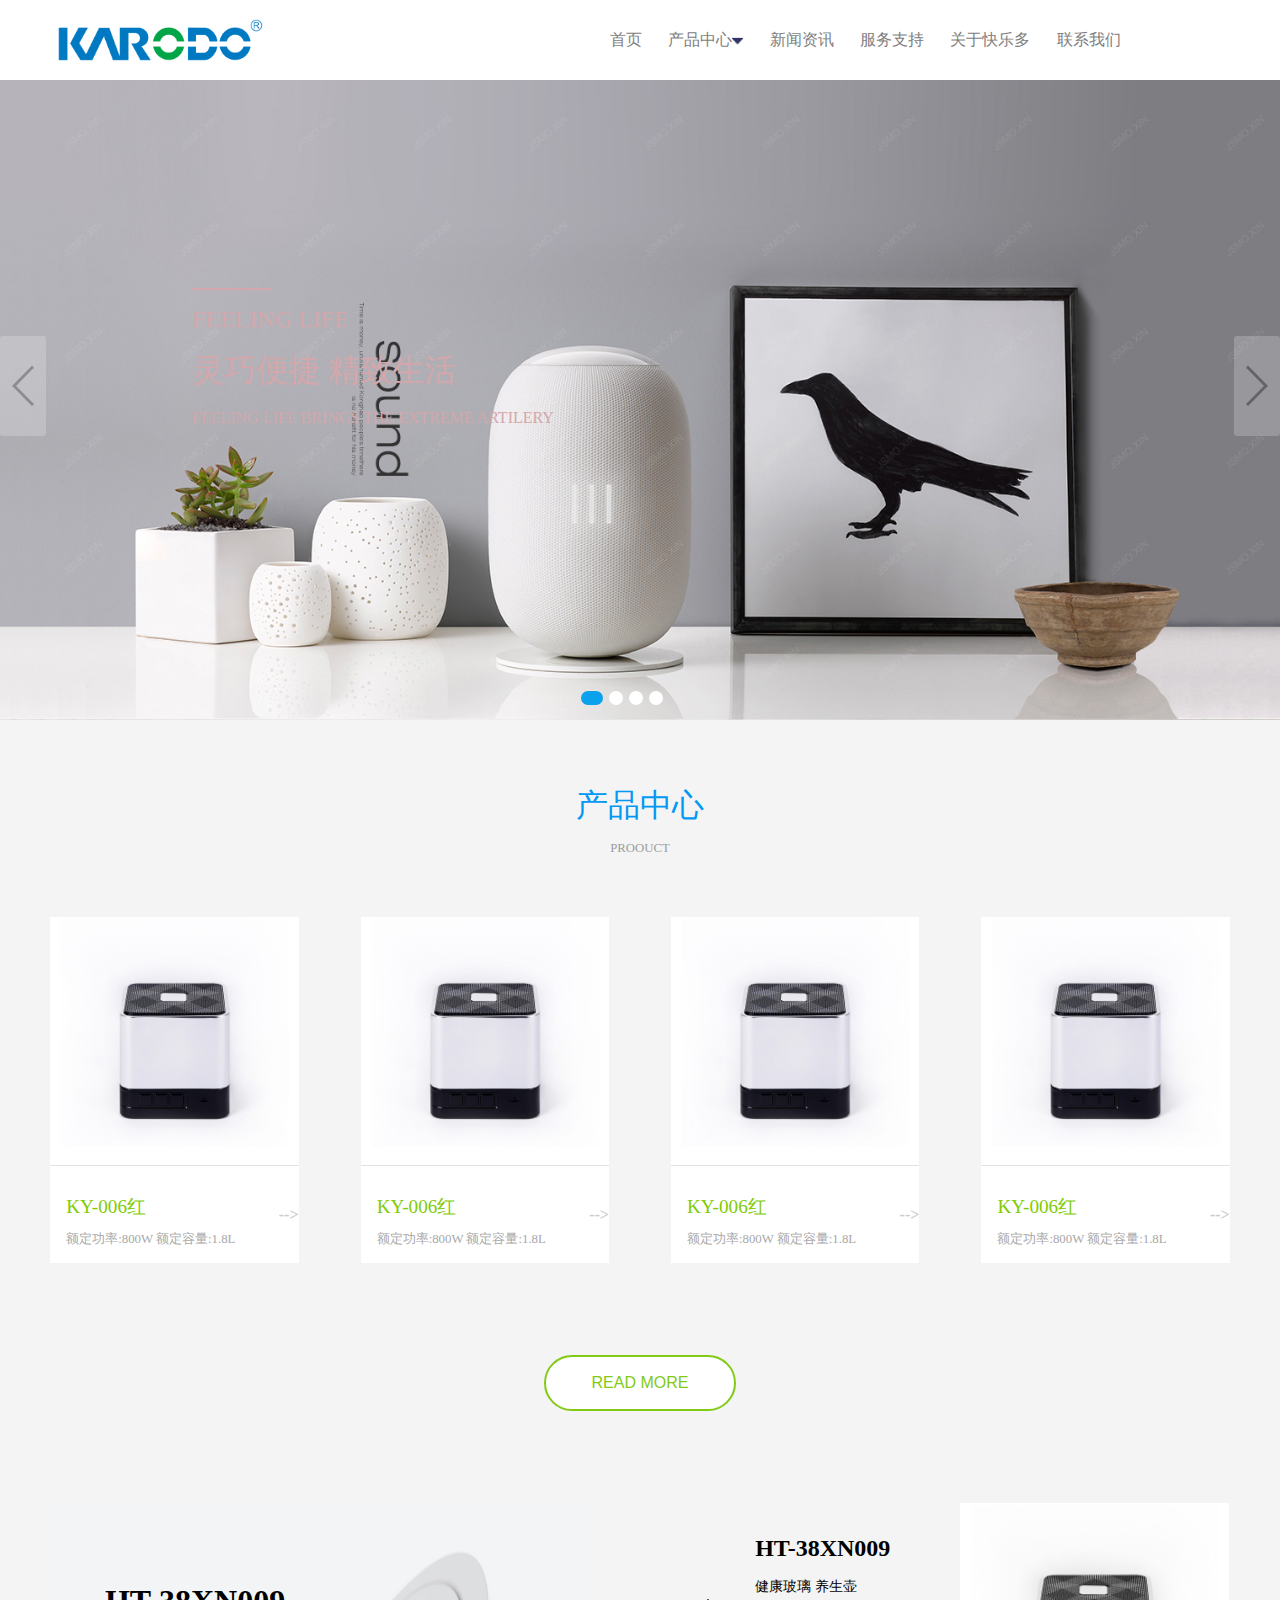
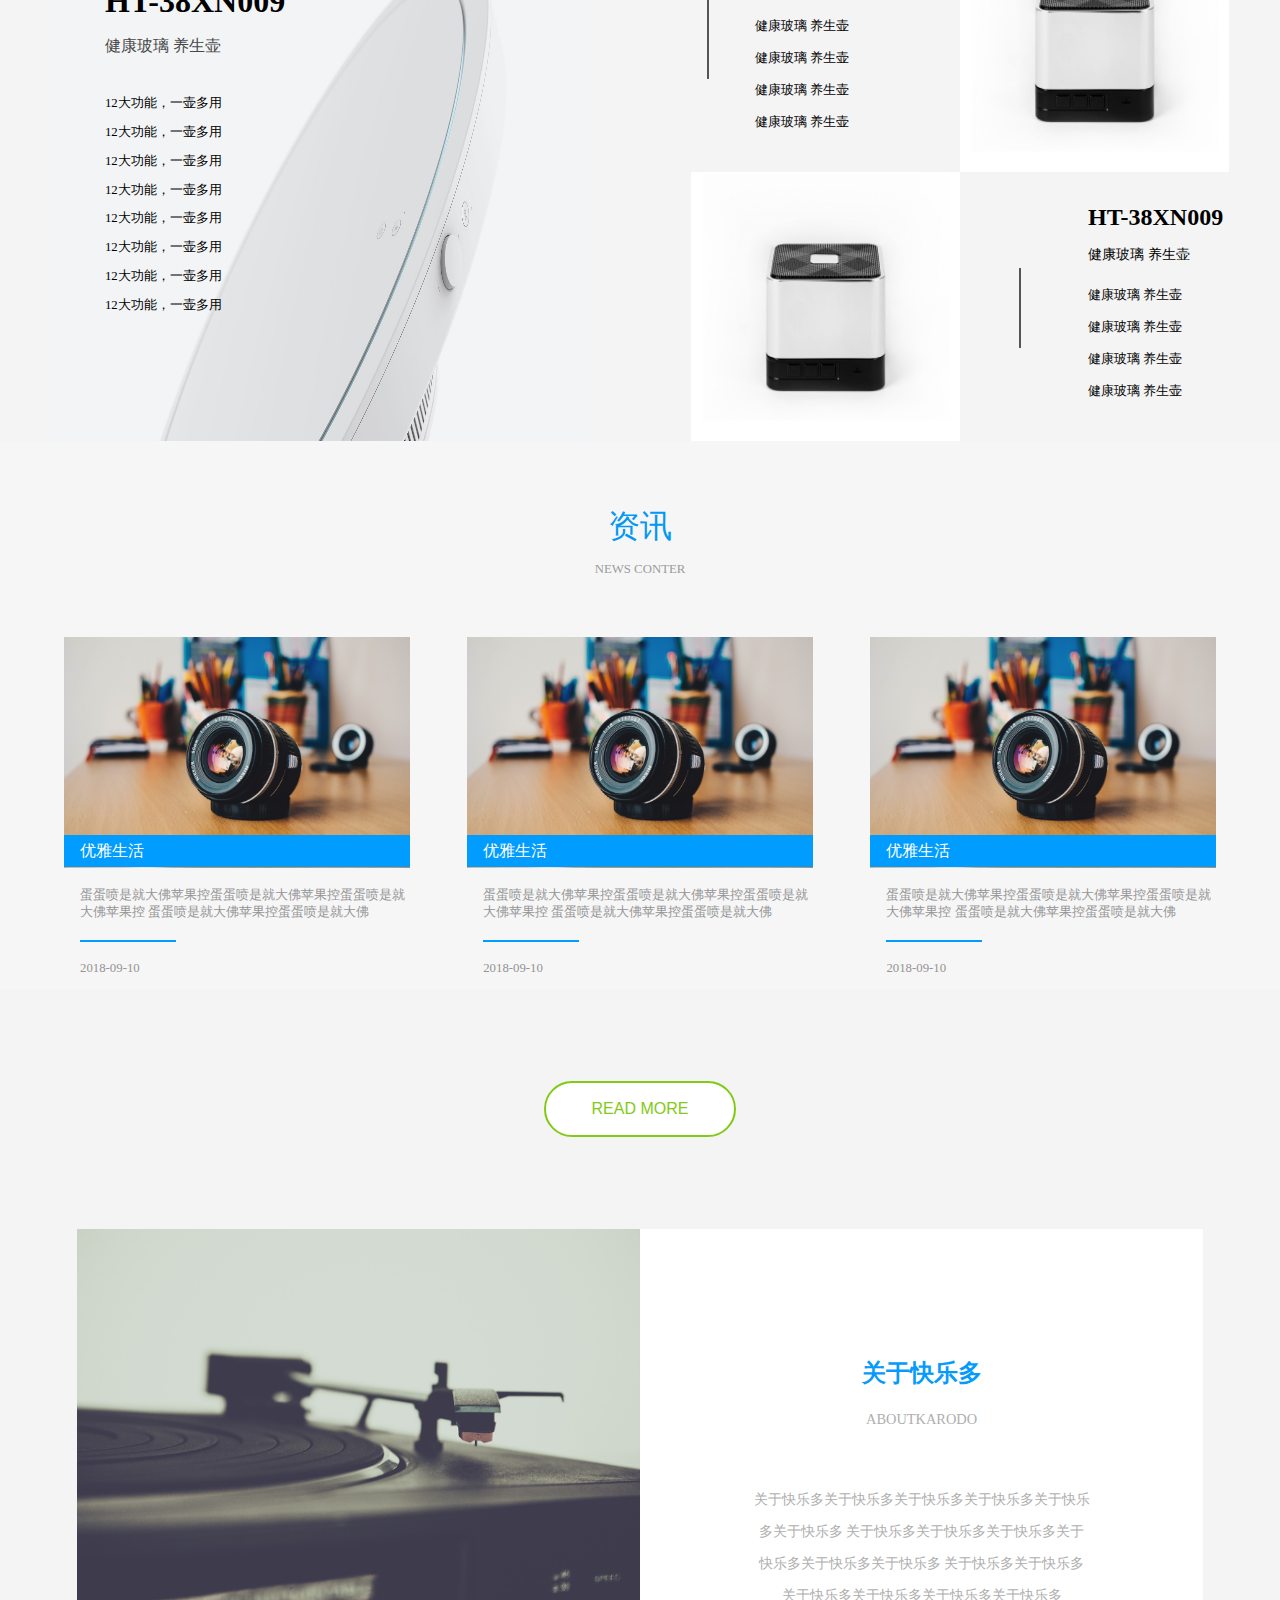
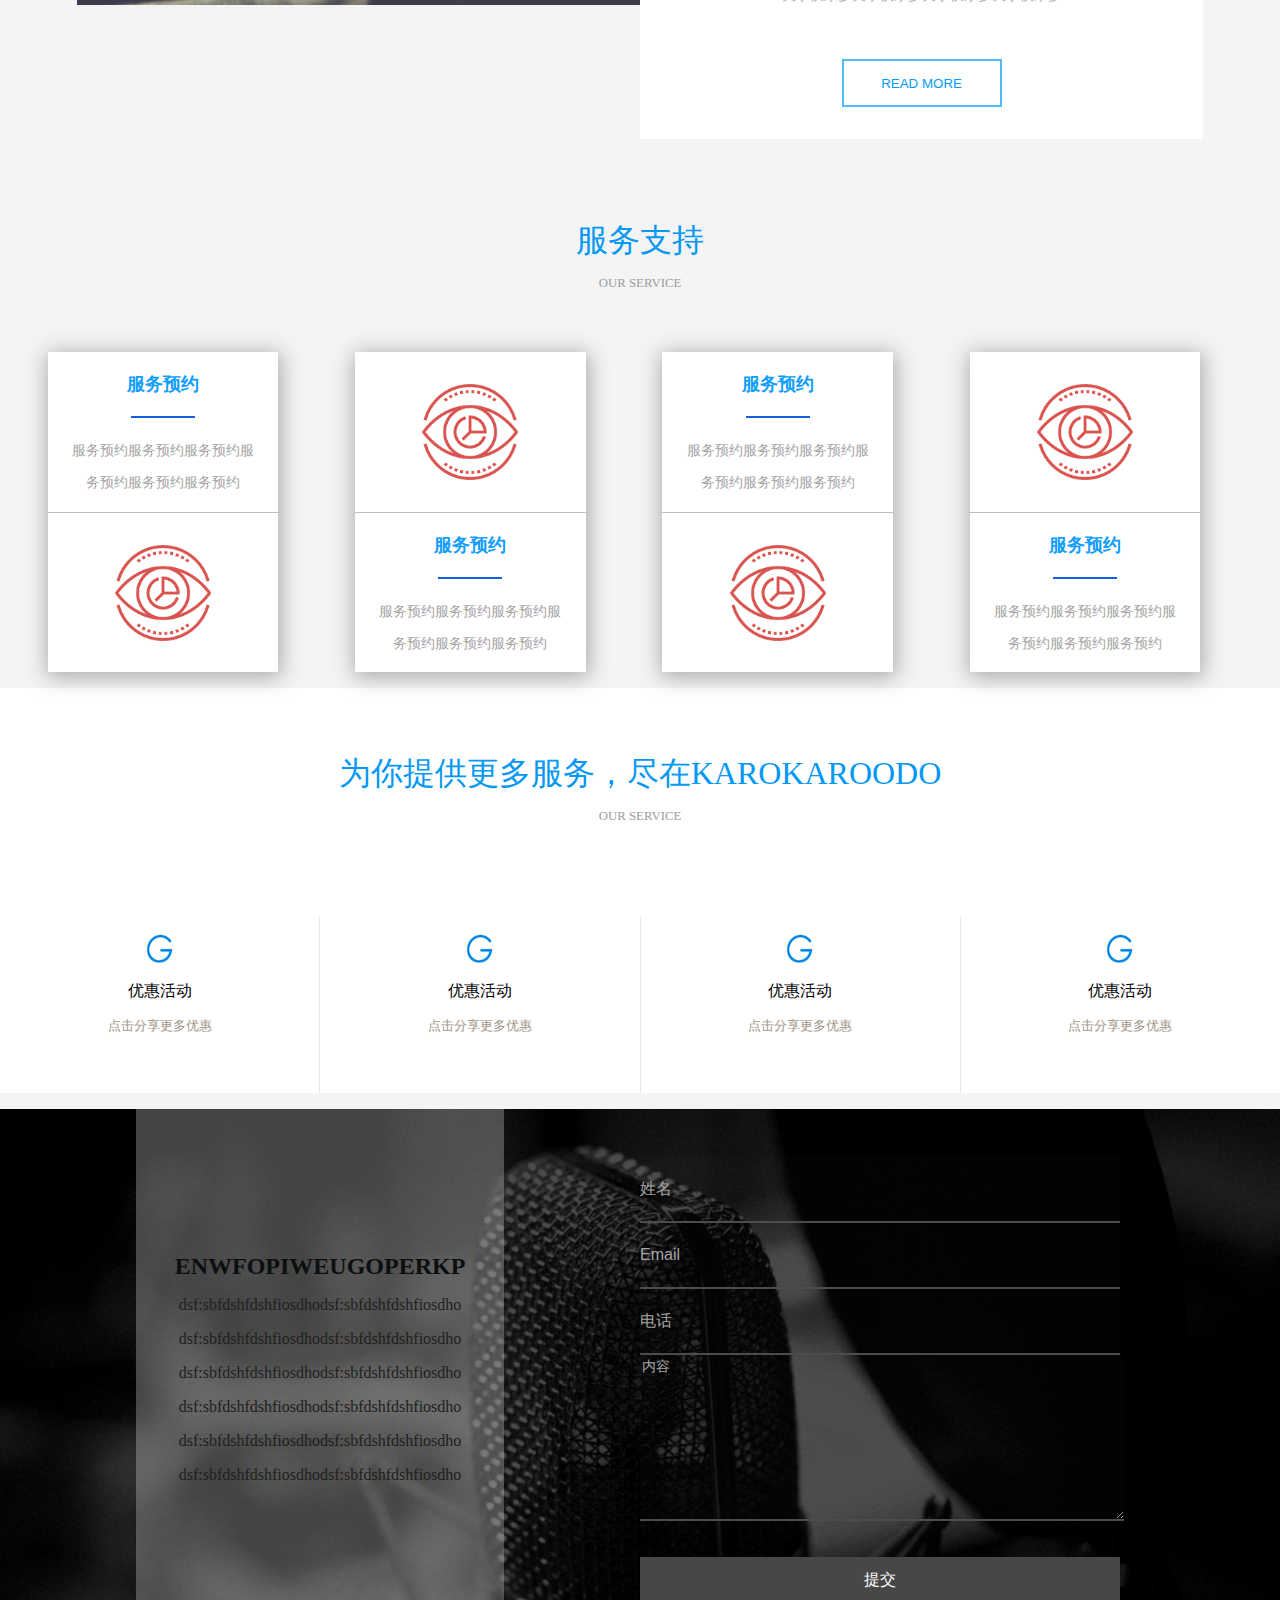
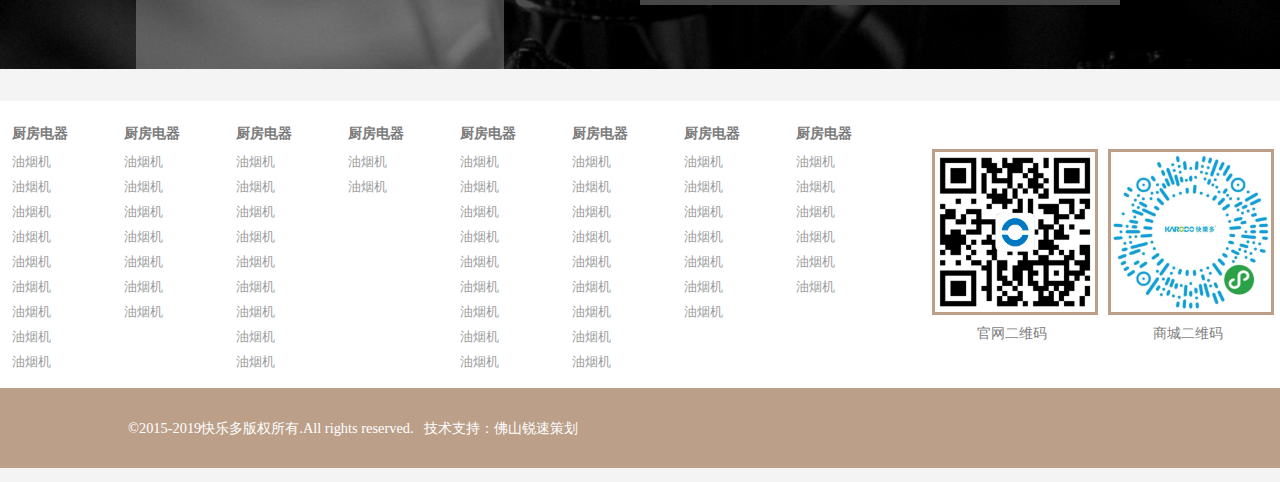
<file: index.html>
<!DOCTYPE html>
<html lang="en">
<head>
    <meta charset="UTF-8">
    <meta http-equiv="X-UA-Compatible" content="IE=7" />
    <meta http-equiv="x-ua-compatible" content="ie=edge">
    <!--手机端设备适配-->
    <meta name="viewport" content="width=device-width, initial-scale=1" />
    <title>KARODO</title>
    <link rel="icon" href="img/ka.ico">
    <link rel="stylesheet" href="css/header.css">
    <!--<link rel="stylesheet" href="css/banner.css">-->
    <link rel="stylesheet" href="css/index.css">
    <link rel="stylesheet" href="css/footer.css">
    <link rel="stylesheet" href="css/base.css">


    <script src="js/jquery-3.2.1.js"></script>
    <script src="js/base.js"></script>
    <script src="js/header.js"></script>
    <script src="js/index.js"></script>


    <style>
        #banner{
            width:100%;
            height:40rem;
            overflow:hidden;
            margin: 0 auto;
            position:relative;
        }
        #banner ul.carrousel{
            width:100%;
            height:100%;
        }
        #banner ul.carrousel>li{
            width:100%;
            height:100%;
            transition:all 0.8s ease-in-out;
            opacity:0;
        }
        .banner_li{
            position:absolute;
            top:0;
            left:0;
        }
        .img_bg_one{
            background: url("img/banner.jpg") no-repeat center center;
            background-size: cover;
        }
        .img_bg_two{
            background: url("img/banner2.jpg") no-repeat center center;
            background-size: cover;
        }
        .img_bg_three{
            background: url("img/banner.jpg") no-repeat center center;
            background-size: cover;
        }
        .img_bg_font{
            background: url("img/banner2.jpg") no-repeat center center;
            background-size: cover;
        }

        #banner ul.carrousel .img_show{
            opacity:1;
            z-index: 1;
            transition: all 0.5s ease;
        }



        #banner .arrow{
            display:block;
            width:46px;
            height:100px;
            position:absolute;
            top:40%;
            z-index:2;
            border-radius:3px;
            transition:opacity 0.4s linear;
            opacity:0.2;
        }
        #banner .arrow:hover{
            opacity:0.7;
        }
        #banner .lf{
            left:0;
            background:#fff url(img/arrow_lf.png) no-repeat center;
        }
        #banner .rg{
            right:0;
            background:#fff url(img/arrow_rg.png) no-repeat center;
        }
        #banner ul.indicators{
            width:88px;
            height:20px;
            position:absolute;
            /*bottom:20%;*/
            top:95%;
            right:48%;
            z-index:2;
            list-style: none;
        }
        #banner ul.indicators>li{
            width:14px;
            height:14px;
            float:left;
            margin:3px;
            box-sizing:border-box;
            border-radius:7px;
            background:#fff;
            transition:all 0.2s linear;
        }
        .c_hover{
            background:#0aa1ed !important;
            width:22px !important;
        }
        .banner_text{
            position: absolute;
            top:30%;
            left:15%;
            z-index: 2;
            /*border:1px solid red;*/
        }
        .banner_shu{
            width:5rem;
            height:2px;
            background: #D3A7AB;
        }
        .banner_text>p{
            color:#D3A7AB;
            padding: 0;
            margin: 0;
        }
        .banner_text>p{
            margin-top: 1rem;
        }
        .big_title{
            font-size: 2em;
        }
        .banner_small{
            font-size: 1.5em;
        }
        .banner_big{
            font-size: 1em;
        }
        /*#banner .b_line{*/
            /*!*width:1903px;*!*/
            /*display:inline-block;*/
            /*position:absolute;*/
            /*!*bottom:0;*!*/
            /*width:0;*/
            /*height:3px;*/
            /*background:#0088e4;*/
            /*z-index:5;*/
        /*}*/

        /**********媒体查询样式******************/
        @media screen and (max-width: 1170px) {

        }

        @media screen and (max-width: 1169px) and (min-width: 751px){
            #banner ul.indicators {
                /*width: 88px;*/
                /*height: 20px;*/
                /*position: absolute;*/
                /*bottom: 20%;*/
                /*top: 95%;*/
                right: 45%;
                /*z-index: 2;*/
                /*list-style: none;*/
            }
        }

        @media screen and (max-width: 750px) and (min-width: 441px){
            #banner ul.indicators {
                /*width: 88px;*/
                /*height: 20px;*/
                /*position: absolute;*/
                /*bottom: 20%;*/
                /*top: 95%;*/
                right: 42%;
                /*z-index: 2;*/
                /*list-style: none;*/
            }
        }

        @media screen and (max-width: 440px) and (min-width: 381px){
            #banner ul.indicators {
                /*width: 88px;*/
                /*height: 20px;*/
                /*position: absolute;*/
                /*bottom: 20%;*/
                /*top: 95%;*/
                right: 40%;
                /*z-index: 2;*/
                /*list-style: none;*/
            }
        }

        @media screen and (max-width: 380px){
            #banner ul.indicators {
                /*width: 88px;*/
                /*height: 20px;*/
                /*position: absolute;*/
                /*bottom: 20%;*/
                /*top: 95%;*/
                right: 34%;
                /*z-index: 2;*/
                /*list-style: none;*/
            }
        }
    </style>
</head>


<body>
    <!--header部分-->
    <div id="header"></div>

    <!--banner部分-->
    <div id="banner">
        <ul class="carrousel" id="carrousel">
            <li class="img_show img_bg_one">
                <!--<img src="img/banner.jpg" data-src="" alt="">-->
            </li>
            <li class="banner_li img_bg_two">
                <!--<img src="img/banner2.jpg" data-src="" alt="">-->
            </li>
            <li class="banner_li img_bg_three">
                <!--<img src="img/banner.jpg" data-src="" alt="">-->
            </li>
            <li class="banner_li img_bg_font">
                <!--<img src="img/banner2.jpg" data-src="" alt="">-->
            </li>

            <div class="banner_text">
               <p class="banner_shu"></p>
                <p class="banner_small">FEELING LIFE</p>
                <p class="big_title">灵巧便捷  精致生活</p>
                <p class="banner_big">FEELING LIFE BRINGS THE EXTREME ARTILERY</p>
            </div>
        </ul>


        <a href="#" data-move="left" class="arrow lf"></a>
        <a href="#" data-move="right" class="arrow rg"></a>
        <ul class="indicators" id="indicators">
            <li class="c_hover"></li>
            <li></li>
            <li></li>
            <li></li>
        </ul>
        <!--<span class="b_line" id="b_line"></span>-->
    </div>


    <!--首页的主题部分-->
    <div id="content">
        <!--产品中心-->
        <div class="title">
            <span>产品中心</span>
            <p>PROOUCT</p>
        </div>
        <!--产品中心部分-->
        <div class="product">
            <ul>
                <li onclick="javascript:location.href='product.html'">
                    <div class="product_img">
                        <img src="img/product.jpg" alt="">
                    </div>
                    <div class="message">
                        <div class="message_text">
                            <p class="p_one">KY-006红</p>
                            <p class="p_two">额定功率:800W  额定容量:1.8L</p>
                        </div>
                        <div class="message_img">
                            <span>--></span>
                        </div>
                    </div>
                </li>


                <li onclick="javascript:location.href='product.html'">
                    <div class="product_img">
                        <img src="img/product.jpg" alt="">
                    </div>
                    <div class="message">
                        <div class="message_text">
                            <p class="p_one">KY-006红</p>
                            <p class="p_two">额定功率:800W  额定容量:1.8L</p>
                        </div>
                        <div class="message_img">
                            <span>--></span>
                        </div>
                    </div>
                </li>


                <li onclick="javascript:location.href='product.html'">
                    <div class="product_img">
                        <img src="img/product.jpg" alt="">
                    </div>
                    <div class="message">
                        <div class="message_text">
                            <p class="p_one">KY-006红</p>
                            <p class="p_two">额定功率:800W  额定容量:1.8L</p>
                        </div>
                        <div class="message_img">
                            <span>--></span>
                        </div>
                    </div>
                </li>


                <li onclick="javascript:location.href='product.html'">
                    <div class="product_img">
                        <img src="img/product.jpg" alt="">
                    </div>
                    <div class="message">
                        <div class="message_text">
                            <p class="p_one">KY-006红</p>
                            <p class="p_two">额定功率:800W  额定容量:1.8L</p>
                        </div>
                        <div class="message_img">
                            <span>--></span>
                        </div>
                    </div>
                </li>
            </ul>
        </div>


        <!--READ MORE-->
        <div class="read_more">
            <div class="btn">
                <button onclick="javascript:location.href='product.html'">READ MORE</button>
            </div>

            <div class="showing">
                <div class="img_left">
                   <div class="img_left_con">
                       <h2 id="ht_h2">HT-38XN009</h2>
                       <p>健康玻璃 养生壶</p>
                       <ul class="con_ul">
                           <li>12大功能，一壶多用</li>
                           <li>12大功能，一壶多用</li>
                           <li>12大功能，一壶多用</li>
                           <li>12大功能，一壶多用</li>
                           <li>12大功能，一壶多用</li>
                           <li>12大功能，一壶多用</li>
                           <li>12大功能，一壶多用</li>
                           <li>12大功能，一壶多用</li>
                       </ul>
                   </div>
                    <div class="bg_img">
                        <img src="img/read2.jpg" alt="">
                    </div>
                </div>


                <div class="img_right">
                    <div class="img_top">
                        <div class="img_top_left">
                            <div class="shu_top"></div>
                            <div class="all_list all_list_top">
                                <h5 id="ht_h5">HT-38XN009</h5>
                                <p>健康玻璃 养生壶</p>
                                <ul class="all_list_ul">
                                    <li>健康玻璃 养生壶</li>
                                    <li>健康玻璃 养生壶</li>
                                    <li>健康玻璃 养生壶</li>
                                    <li>健康玻璃 养生壶</li>
                                </ul>
                            </div>
                        </div>
                        <div class="img_top_right">
                            <img src="img/product.jpg" alt="" class="gray">
                        </div>
                    </div>


                    <div class="img_top">
                        <div class="img_top_right">
                            <img src="img/product.jpg" alt="" class="gray">
                        </div>
                        <div class="img_top_left">
                            <div class="shu_bottom"></div>
                            <div class="all_list all_list_bottom">
                                <h5 id="ht_h52">HT-38XN009</h5>
                                <p>健康玻璃 养生壶</p>
                                <ul class="all_list_ul">
                                    <li>健康玻璃 养生壶</li>
                                    <li>健康玻璃 养生壶</li>
                                    <li>健康玻璃 养生壶</li>
                                    <li>健康玻璃 养生壶</li>
                                </ul>
                            </div>
                        </div>
                    </div>
                </div>
            </div>
        </div>


        <!--资讯部分-->
        <div class="security">
            <!--资讯抬头-->
            <div class="title title_two">
                <span>资讯</span>
                <p>NEWS CONTER</p>
            </div>
           <div class="security_ul">
               <ul>
                   <li onclick="javascript:location.href='information.html'">
                       <div class="security_top">
                          <div class="security_top_img">
                              <img src="img/news_center.jpg" alt="" class="blur">
                              <p class="img_p">优雅生活</p>
                          </div>
                       </div>
                       <div class="security_bottom">
                           <p>
                               蛋蛋喷是就大佛苹果控蛋蛋喷是就大佛苹果控蛋蛋喷是就大佛苹果控
                               蛋蛋喷是就大佛苹果控蛋蛋喷是就大佛
                           </p>
                           <p class="security_shu"></p>
                           <p>2018-09-10</p>
                       </div>
                   </li>


                   <li onclick="javascript:location.href='information.html'">
                       <div class="security_top">
                           <div class="security_top_img">
                               <img src="img/news_center.jpg" alt="">
                               <p>优雅生活</p>
                           </div>
                       </div>
                       <div class="security_bottom">
                           <p>
                               蛋蛋喷是就大佛苹果控蛋蛋喷是就大佛苹果控蛋蛋喷是就大佛苹果控
                               蛋蛋喷是就大佛苹果控蛋蛋喷是就大佛
                           </p>
                           <p class="security_shu"></p>
                           <p>2018-09-10</p>
                       </div>
                   </li>


                   <li onclick="javascript:location.href='information.html'">
                       <div class="security_top">
                           <div class="security_top_img">
                               <img src="img/news_center.jpg" alt="">
                               <p>优雅生活</p>
                           </div>
                       </div>
                       <div class="security_bottom">
                           <p>
                               蛋蛋喷是就大佛苹果控蛋蛋喷是就大佛苹果控蛋蛋喷是就大佛苹果控
                               蛋蛋喷是就大佛苹果控蛋蛋喷是就大佛
                           </p>
                           <p class="security_shu"></p>
                           <p>2018-09-10</p>
                       </div>
                   </li>
               </ul>
           </div>
        </div>


        <!--关于快乐多部分-->
        <div class="about_happly">
            <div class="btn">
                <button onclick="javascript:location.href='about.html'">READ MORE</button>
            </div>

            <div class="about_bottom">
                <div class="about_left">
                    <div class="about_img">
                        <img src="img/about.jpg" alt="">
                    </div>
                </div>

                <div class="about_right">
                    <div class="about_right_all">
                        <div class="about_title">
                            <h3>关于快乐多</h3>
                            <p>ABOUTKARODO</p>
                        </div>
                        <div class="about_text">
                            <p>
                                关于快乐多关于快乐多关于快乐多关于快乐多关于快乐多关于快乐多
                                关于快乐多关于快乐多关于快乐多关于快乐多关于快乐多关于快乐多
                                关于快乐多关于快乐多关于快乐多关于快乐多关于快乐多关于快乐多
                            </p>
                        </div>
                        <div class="about_btn" onclick="javascript:location.href='about.html'">
                            <button>READ MORE</button>
                        </div>
                    </div>
                </div>
            </div>
        </div>


        <!--服务支持部分-->
        <div class="serve">
            <div class="title title_two">
                <span>服务支持</span>
                <p>OUR SERVICE</p>
            </div>

            <div class="serve_list">
                <ul>
                    <li onclick="javascript:location.href='serve.html'">
                        <div class="serve_text">
                            <div class="serve_text_char serve_font_top">
                                <h4>服务预约</h4>
                                <p class="serve_shu"></p>
                                <p class="serve_p">服务预约服务预约服务预约服务预约服务预约服务预约</p>
                            </div>
                        </div>
                        <div class="serve_img serve_img_under">
                            <img src="img/icon.png" alt="">
                        </div>
                    </li>


                    <li onclick="javascript:location.href='serve.html'">
                        <div class="serve_img serve_img_flot">
                            <img src="img/icon.png" alt="">
                        </div>
                        <div class="serve_text serve_text2">
                            <div class="serve_text_char serve_font_bottom">
                                <h4>服务预约</h4>
                                <p class="serve_shu"></p>
                                <p class="serve_p">服务预约服务预约服务预约服务预约服务预约服务预约</p>
                            </div>
                        </div>
                    </li>


                    <li onclick="javascript:location.href='serve.html'">
                        <div class="serve_text">
                            <div class="serve_text_char serve_font_top">
                                <h4>服务预约</h4>
                                <p class="serve_shu"></p>
                                <p class="serve_p">服务预约服务预约服务预约服务预约服务预约服务预约</p>
                            </div>
                        </div>
                        <div class="serve_img serve_img_under">
                            <img src="img/icon.png" alt="">
                        </div>
                    </li>


                    <li onclick="javascript:location.href='serve.html'">
                        <div class="serve_img serve_img_flot">
                            <img src="img/icon.png" alt="">
                        </div>
                        <div class="serve_text serve_text2">
                            <div class="serve_text_char serve_font_bottom">
                                <h4>服务预约</h4>
                                <p class="serve_shu"></p>
                                <p class="serve_p">服务预约服务预约服务预约服务预约服务预约服务预约</p>
                            </div>
                        </div>
                    </li>
                </ul>
            </div>
        </div>


        <!--更多服务部分-->
        <div class="more">
            <div class="title title_three">
                <span>为你提供更多服务，尽在KAROKAROODO</span>
                <p>OUR SERVICE</p>
            </div>

            <div class="more_list">
                <ul>
                    <li>
                        <div class="more_item">
                            <div class="more_img">
                                <img src="img/ka.ico" alt="">
                            </div>
                            <p>优惠活动</p>
                            <p>点击分享更多优惠</p>
                        </div>
                    </li>


                    <li>
                        <div class="more_item">
                            <div class="more_img">
                                <img src="img/ka.ico" alt="">
                            </div>
                            <p>优惠活动</p>
                            <p>点击分享更多优惠</p>
                        </div>
                    </li>


                    <li>
                        <div class="more_item">
                            <div class="more_img">
                                <img src="img/ka.ico" alt="">
                            </div>
                            <p>优惠活动</p>
                            <p>点击分享更多优惠</p>
                        </div>
                    </li>


                    <li>
                        <div class="more_item">
                            <div class="more_img">
                                <img src="img/ka.ico" alt="">
                            </div>
                            <p>优惠活动</p>
                            <p>点击分享更多优惠</p>
                        </div>
                    </li>
                </ul>
            </div>
        </div>


        <!--提交信息部分-->
        <div class="submit">
            <div class="submit_text">
                <div class="submit_text_item">
                    <h5>ENWFOPIWEUGOPERKP</h5>
                    <p>dsf:sbfdshfdshfiosdhodsf:sbfdshfdshfiosdho</p>
                    <p>dsf:sbfdshfdshfiosdhodsf:sbfdshfdshfiosdho</p>
                    <p>dsf:sbfdshfdshfiosdhodsf:sbfdshfdshfiosdho</p>
                    <p>dsf:sbfdshfdshfiosdhodsf:sbfdshfdshfiosdho</p>
                    <p>dsf:sbfdshfdshfiosdhodsf:sbfdshfdshfiosdho</p>
                    <p>dsf:sbfdshfdshfiosdhodsf:sbfdshfdshfiosdho</p>
                </div>
            </div>

            <form method="get" action="#" class="submit_input">
                <div class="input_list">
                    <input id="username" name="name" type="text" placeholder="姓名" class="required">
                </div>

                <div class="input_list">
                    <input id="email" name="email" type="text" placeholder="Email" class="required">
                </div>

                <div class="input_list">
                    <input id="phone" name="phone" type="text" placeholder="电话" class="required">
                </div>

                <div class="text_list">
                    <textarea name="content" rows="10" cols="30" maxlength="200" placeholder="内容"></textarea>
                </div>

                <div class="submit_btn">
                    <button type="submit" id="btn">提交</button>
                </div>
            </form>
        </div>
    </div>


    <!--footer部分-->
    <div id="footer"></div>
</body>

<script>
    /*************轮播图********************/
    let $carrousel=$("#carrousel");
    let $ids=$("#indicators");
    let $b_line=$("#b_line");
    let i=0,timer=null;
    function show(i){		//图片轮播 指示圆点样式切换
        $carrousel.children("li:eq("+i+")").addClass("img_show").siblings().removeClass("img_show");
        $ids.children(":eq("+i+")").addClass("c_hover").siblings().removeClass("c_hover");
        // $b_line.css("width",0).stop().animate({width:1903},800);
    }
    function carousel(){
        i += 1;
        if(i > 3) i= 0;
        show(i);
    }
    timer=setInterval(carousel,3000);
    //鼠标进入#banner时，停止图片轮播
    $("#banner").hover(
        ()=>{
            clearInterval(timer);
            timer=null;				//释放定时器
        },
        ()=> timer=setInterval(carousel,3000)
    )
    //给左右箭头绑定单击事件
    $("[data-move=left]").click(()=>{
        i = i > 0 ? i - 1 : 3;
        show(i);
    })
    $("[data-move=right]").click(()=>{
        i = i < 3 ? i + 1 : 0;
        show(i);
    })
    //给指示圆点绑定鼠标移入动画
    $ids.on("mouseover","li",function(){
        let $li=$(this);
        //var l_index=;		//找出触发事件的li位于父元素中的位置（下标）
        show($li.index());
    })
</script>
</html>
</file>
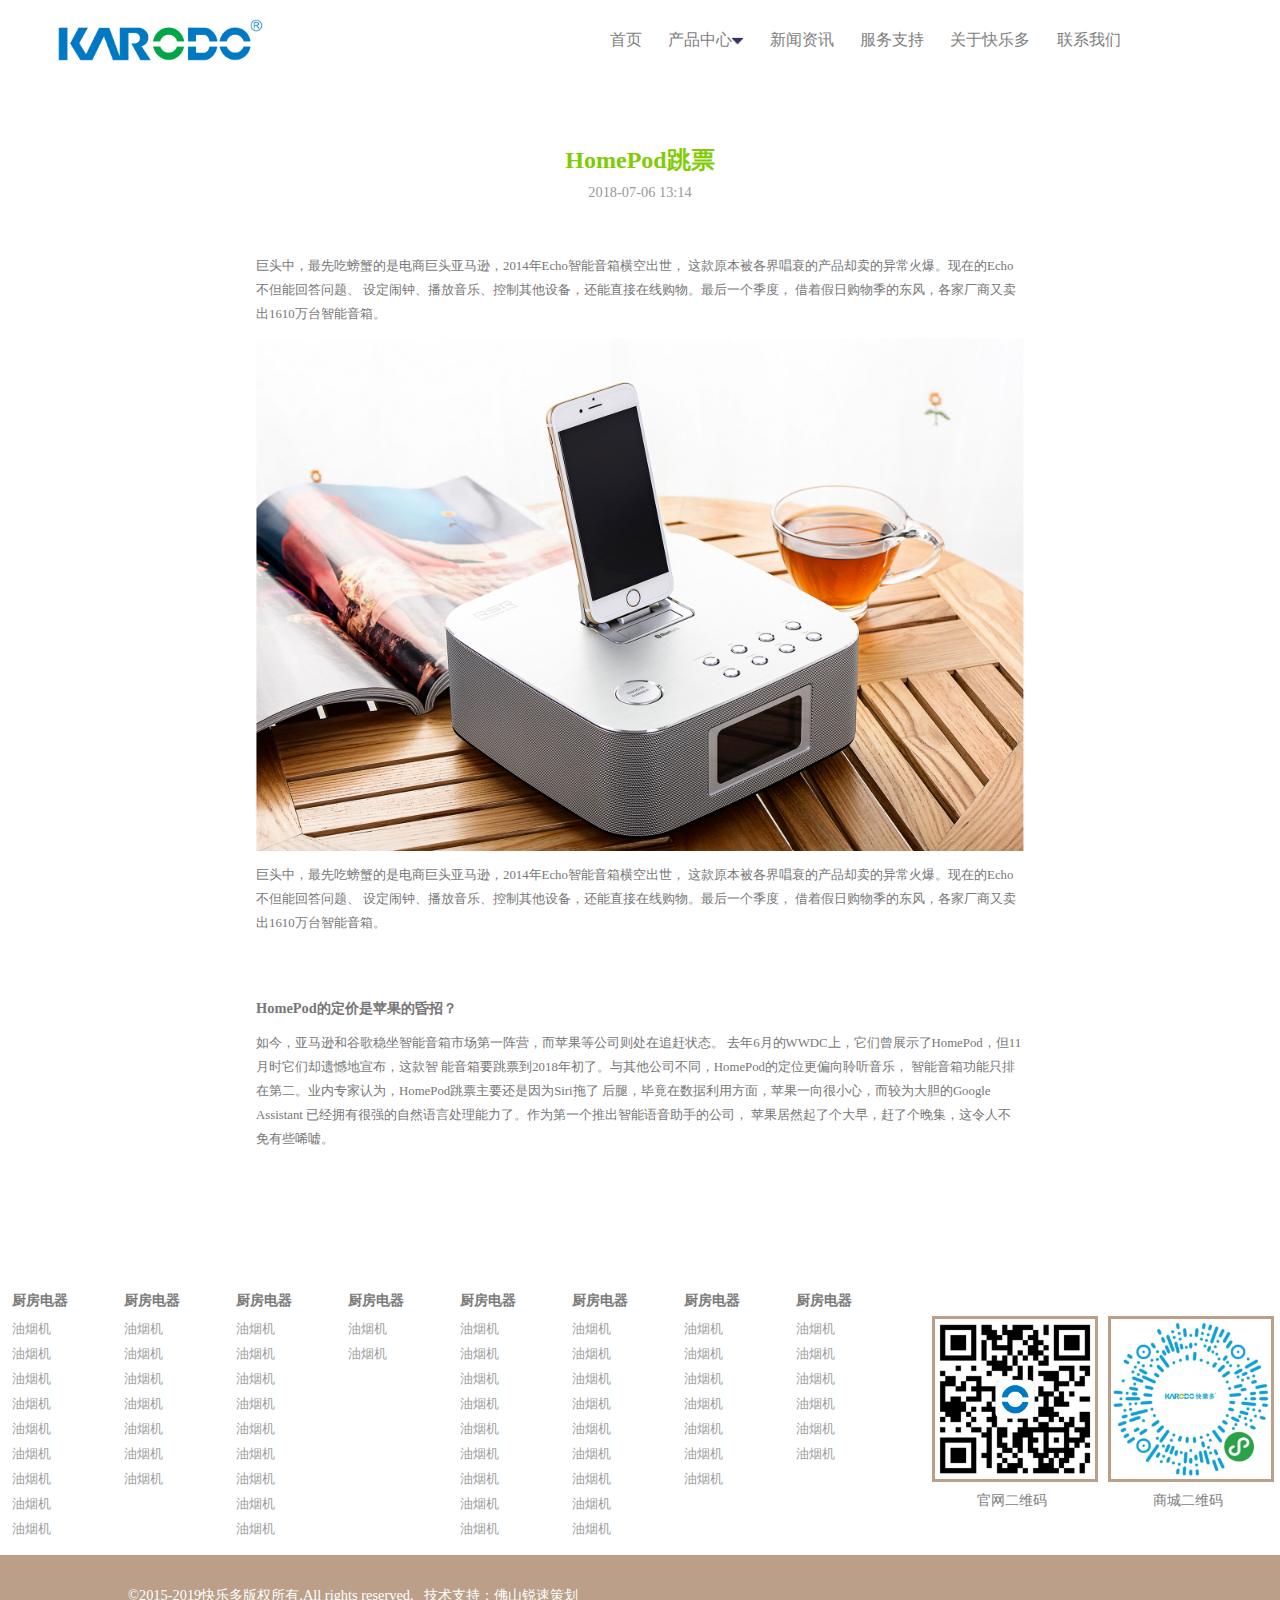
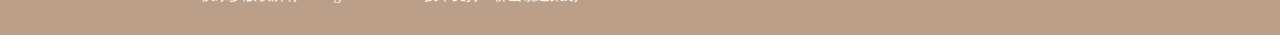
<file: article.html>
<!DOCTYPE html>
<html lang="en">
<head>
    <meta charset="UTF-8">
    <meta http-equiv="X-UA-Compatible" content="IE=7" />
    <meta http-equiv="x-ua-compatible" content="ie=edge">
    <!--手机端设备适配-->
    <meta name="viewport" content="width=device-width, initial-scale=1" />
    <title>文章</title>
    <link rel="icon" href="img/ka.ico">
    <link rel="stylesheet" href="css/base.css">
    <link rel="stylesheet" href="css/header.css">
    <link rel="stylesheet" href="css/article.css">
    <link rel="stylesheet" href="css/footer.css">


    <script src="js/jquery-3.2.1.js"></script>
    <script src="js/base.js"></script>
    <script src="js/header.js"></script>
</head>
<body>
    <!--导航栏部分-->
    <div id="header"></div>

    <!--文章部分-->
    <div class="article">
        <div class="read_article">
            <div class="article_title">
                <h4>HomePod跳票</h4>
                <p>2018-07-06 13:14</p>
            </div>

            <div class="article_list">
                <div class="article_p">
                    <p>
                        巨头中，最先吃螃蟹的是电商巨头亚马逊，2014年Echo智能音箱横空出世，
                        这款原本被各界唱衰的产品却卖的异常火爆。现在的Echo不但能回答问题、
                        设定闹钟、播放音乐、控制其他设备，还能直接在线购物。最后一个季度，
                        借着假日购物季的东风，各家厂商又卖出1610万台智能音箱。
                    </p>
                </div>
                <div class="article_img">
                    <img src="img/1314595609-0.jpg" alt="">
                </div>
                <div class="article_p">
                    <p>
                        巨头中，最先吃螃蟹的是电商巨头亚马逊，2014年Echo智能音箱横空出世，
                        这款原本被各界唱衰的产品却卖的异常火爆。现在的Echo不但能回答问题、
                        设定闹钟、播放音乐、控制其他设备，还能直接在线购物。最后一个季度，
                        借着假日购物季的东风，各家厂商又卖出1610万台智能音箱。
                    </p>
                </div>

                <div class="introduce">
                    <h5>HomePod的定价是苹果的昏招？</h5>
                    <p>
                        如今，亚马逊和谷歌稳坐智能音箱市场第一阵营，而苹果等公司则处在追赶状态。
                        去年6月的WWDC上，它们曾展示了HomePod，但11月时它们却遗憾地宣布，这款智
                        能音箱要跳票到2018年初了。与其他公司不同，HomePod的定位更偏向聆听音乐，
                        智能音箱功能只排在第二。业内专家认为，HomePod跳票主要还是因为Siri拖了
                        后腿，毕竟在数据利用方面，苹果一向很小心，而较为大胆的Google Assistant
                        已经拥有很强的自然语言处理能力了。作为第一个推出智能语音助手的公司，
                        苹果居然起了个大早，赶了个晚集，这令人不免有些唏嘘。
                    </p>
                </div>
            </div>
        </div>
    </div>

    <!--底部位置-->
    <div id="footer"></div>
</body>
</html>
</file>
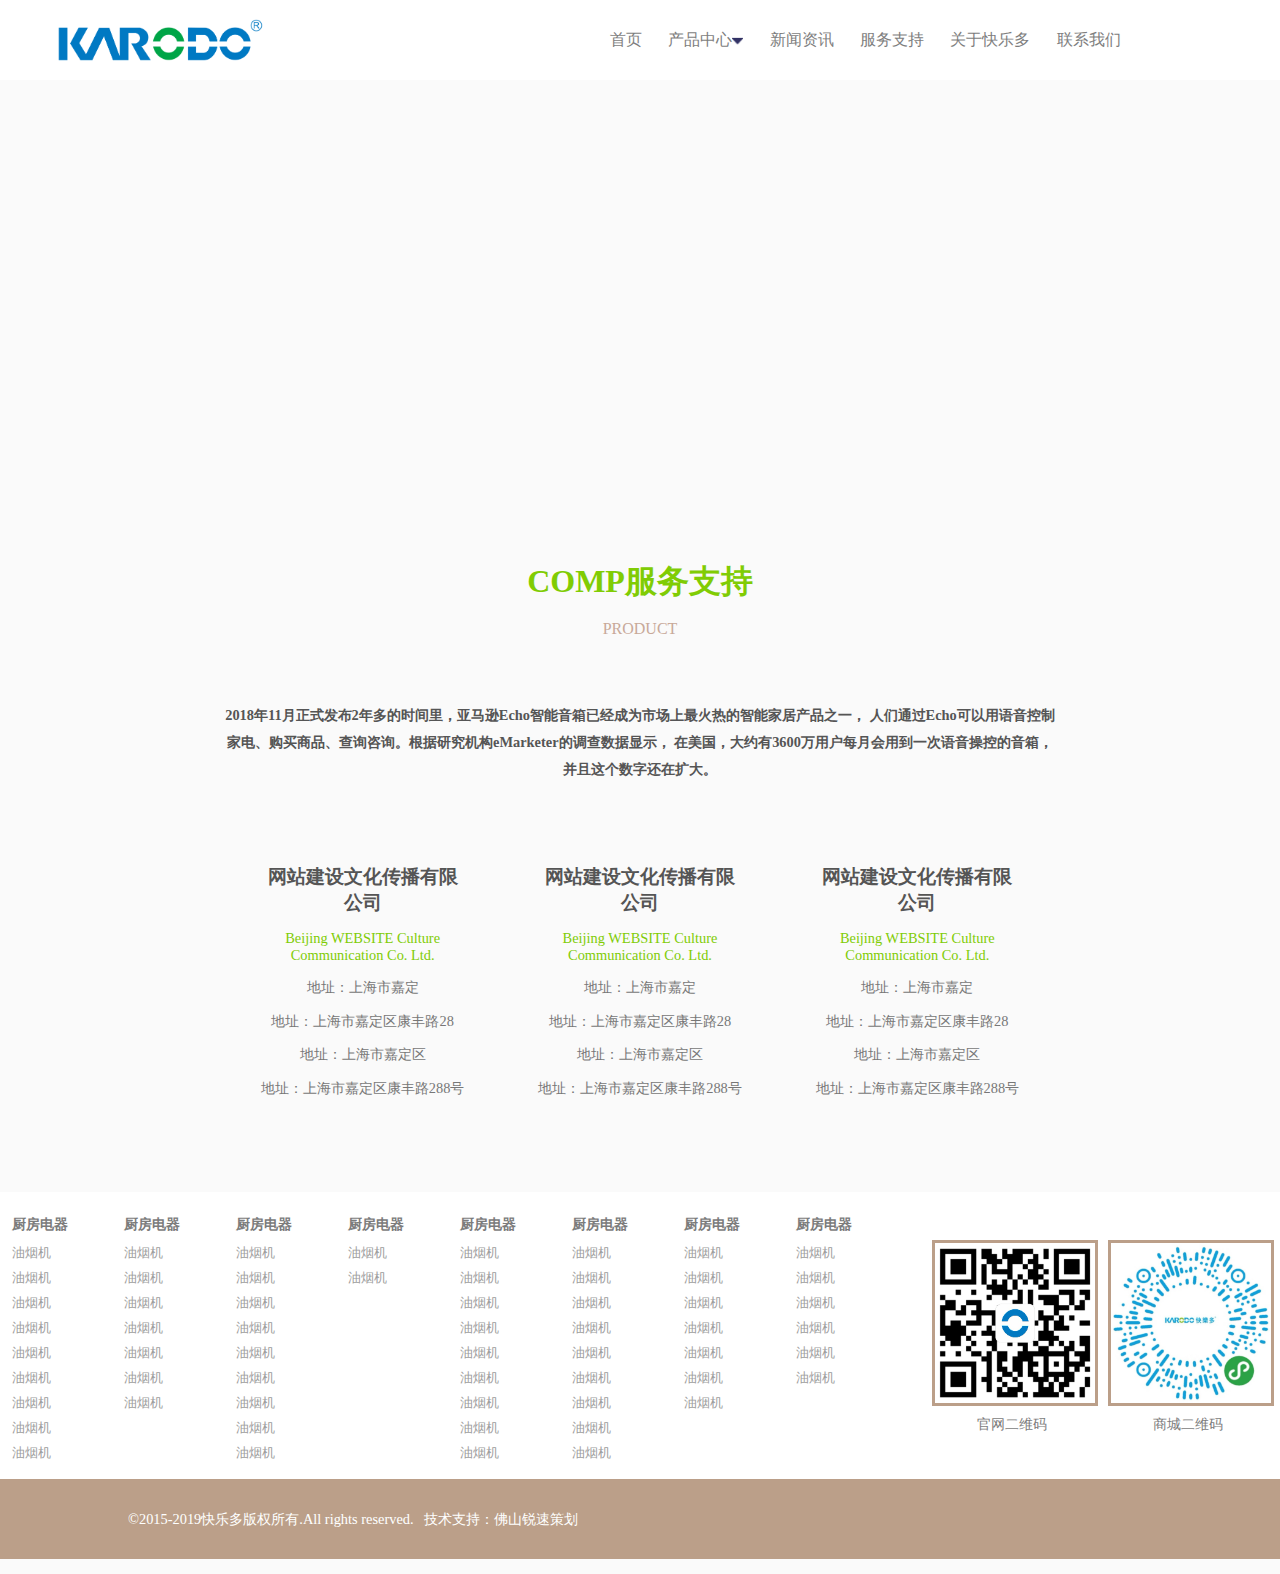
<file: contact.html>
<!DOCTYPE html>
<html lang="en">
<head>
    <meta charset="UTF-8">
    <meta http-equiv="Content-Type" content="text/html; charset=utf-8" />
    <script type="text/javascript" src="http://api.map.baidu.com/api?v=2.0&ak=Et9ggIiRldSNEZnCDFZHCuBvlfaKGKqm"></script>
    <meta http-equiv="X-UA-Compatible" content="IE=7" />
    <meta http-equiv="x-ua-compatible" content="ie=edge">
    <!--手机端设备适配-->
    <meta name="viewport" content="width=device-width, initial-scale=1" />
    <title>联系我们</title>
    <link rel="icon" href="img/ka.ico">
    <link rel="stylesheet" href="css/base.css">
    <link rel="stylesheet" href="css/header.css">
    <link rel="stylesheet" href="css/contact.css">
    <link rel="stylesheet" href="css/footer.css">


    <script src="js/jquery-3.2.1.js"></script>
    <script src="js/contact.js"></script>
    <script src="js/header.js"></script>
    <script src="js/base.js"></script>


</head>
<body>
    <!--头部分位置-->
    <div id="header"></div>

    <!--应用高德地图显示部分-->
    <div id="allmap" class="map"></div>

    <div class="product_center_text">
        <div class="product_text_item">
            <div class="item_text">
                <h4>COMP服务支持</h4>
                <p>PRODUCT</p>
            </div>
        </div>
    </div>

    <!--联系我们地址详情-->
    <div class="relation">
        <div class="relation_top">
           <div class="relation_top_text">
               <h4>
                   2018年11月正式发布2年多的时间里，亚马逊Echo智能音箱已经成为市场上最火热的智能家居产品之一，
                   人们通过Echo可以用语音控制家电、购买商品、查询咨询。根据研究机构eMarketer的调查数据显示，
                   在美国，大约有3600万用户每月会用到一次语音操控的音箱，并且这个数字还在扩大。
               </h4>
           </div>
        </div>
        <div class="relation_bottom">
            <div class="relation_bottom_list">
                <ul>
                    <li>
                        <h3>网站建设文化传播有限公司</h3>
                        <p>Beijing WEBSITE Culture Communication Co. Ltd.</p>
                        <div class="site">
                            <p>地址：上海市嘉定</p>
                            <p>地址：上海市嘉定区康丰路28</p>
                            <p>地址：上海市嘉定区</p>
                            <p>地址：上海市嘉定区康丰路288号</p>
                        </div>
                    </li>


                    <li>
                        <h3>网站建设文化传播有限公司</h3>
                        <p>Beijing WEBSITE Culture Communication Co. Ltd.</p>
                        <div class="site">
                            <p>地址：上海市嘉定</p>
                            <p>地址：上海市嘉定区康丰路28</p>
                            <p>地址：上海市嘉定区</p>
                            <p>地址：上海市嘉定区康丰路288号</p>
                        </div>
                    </li>


                    <li>
                        <h3>网站建设文化传播有限公司</h3>
                        <p>Beijing WEBSITE Culture Communication Co. Ltd.</p>
                        <div class="site">
                            <p>地址：上海市嘉定</p>
                            <p>地址：上海市嘉定区康丰路28</p>
                            <p>地址：上海市嘉定区</p>
                            <p>地址：上海市嘉定区康丰路288号</p>
                        </div>
                    </li>
                </ul>
            </div>
        </div>
    </div>

    <!--底部位置-->
    <div id="footer"></div>
</body>

<script>
   // 百度地图API功能
    let map = new BMap.Map("allmap");
    map.centerAndZoom("顺德",12);
    map.enableScrollWheelZoom();   //启用滚轮放大缩小，默认禁用
    map.enableContinuousZoom();    //启用地图惯性拖拽，默认禁用
</script>
</html>
</file>
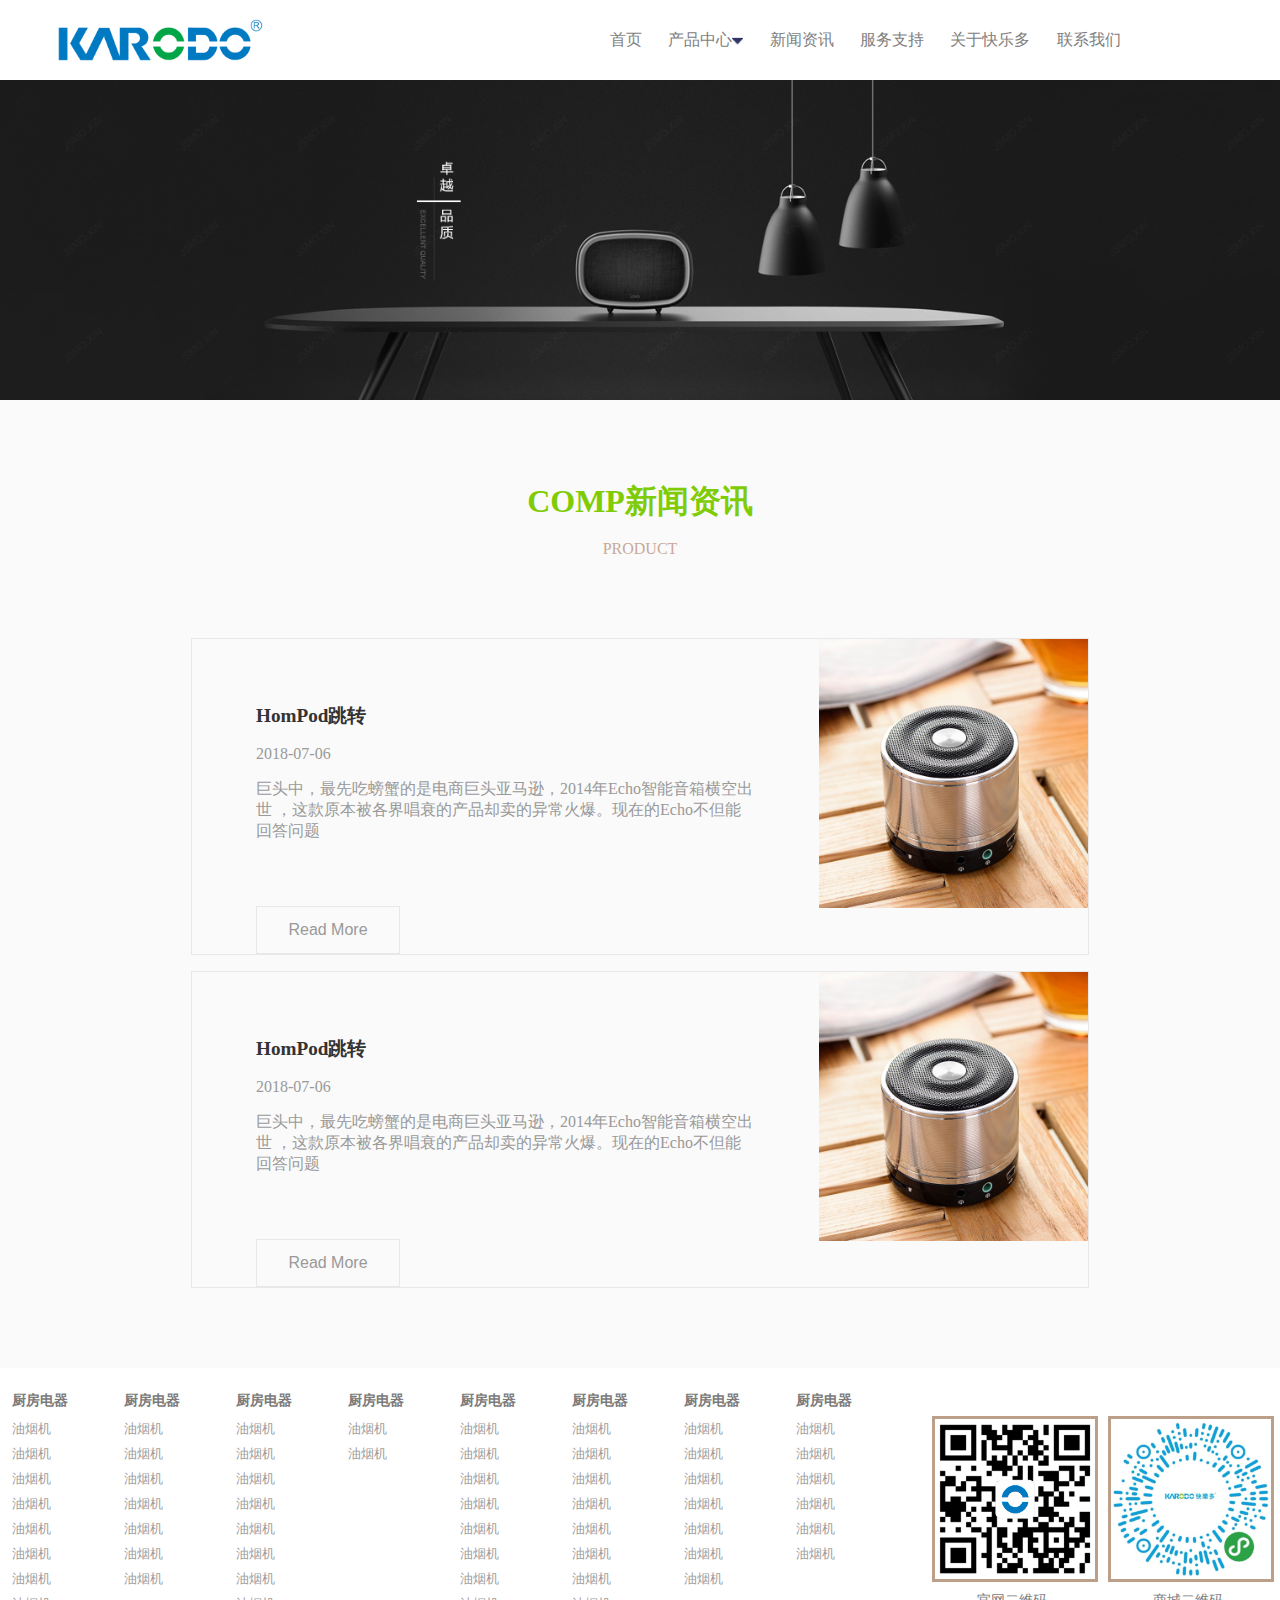
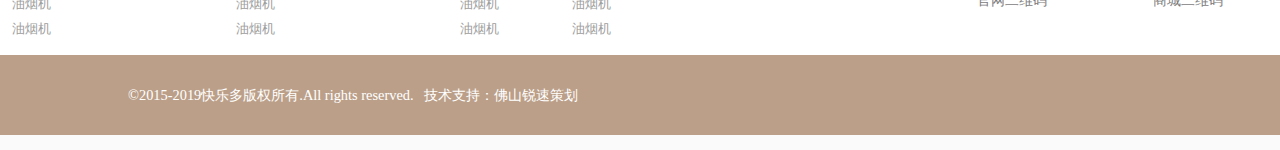
<file: information.html>
<!DOCTYPE html>
<html lang="en">
<head>
    <meta charset="UTF-8">
    <meta http-equiv="X-UA-Compatible" content="IE=7" />
    <meta http-equiv="x-ua-compatible" content="ie=edge">
    <!--手机端设备适配-->
    <meta name="viewport" content="width=device-width, initial-scale=1" />
    <title>资讯页面</title>
    <link rel="icon" href="img/ka.ico">
    <link rel="stylesheet" href="css/base.css">
    <link rel="stylesheet" href="css/header.css">
    <link rel="stylesheet" href="css/information.css">
    <link rel="stylesheet" href="css/footer.css">


    <script src="js/jquery-3.2.1.js"></script>
    <script src="js/base.js"></script>
    <script src="js/header.js"></script>
</head>
<body>
    <!--头部分位置-->
    <div id="header"></div>


    <div id="product_content">
        <div class="product_banner"></div>
    </div>

    <div class="product_center_text">
        <div class="product_text_item">
            <div class="item_text">
                <h4>COMP新闻资讯</h4>
                <p>PRODUCT</p>
            </div>
        </div>
    </div>


    <div class="information">
        <div class="information_top">
            <div class="information_top_left">
                <div class="information_text">
                    <h5>HomPod跳转</h5>
                    <p>2018-07-06</p>
                    <p>
                        巨头中，最先吃螃蟹的是电商巨头亚马逊，2014年Echo智能音箱横空出世
                        ，这款原本被各界唱衰的产品却卖的异常火爆。现在的Echo不但能回答问题
                    </p>
                </div>
                <div class="information_btn">
                    <button onclick="javascript:location.href='putchase/putchase.html'">Read More</button>
                </div>
            </div>

            <div class="information_top_right">
                <div class="information_img">
                    <img src="img/read1.jpg" alt="">
                </div>
            </div>
        </div>



        <div class="information_top">
            <div class="information_top_left">
                <div class="information_text">
                    <h5>HomPod跳转</h5>
                    <p>2018-07-06</p>
                    <p>
                        巨头中，最先吃螃蟹的是电商巨头亚马逊，2014年Echo智能音箱横空出世
                        ，这款原本被各界唱衰的产品却卖的异常火爆。现在的Echo不但能回答问题
                    </p>
                </div>
                <div class="information_btn">
                    <button onclick="javascript:location.href='putchase/putchase.html'">Read More</button>
                </div>
            </div>

            <div class="information_top_right">
                <div class="information_img">
                    <img src="img/read1.jpg" alt="">
                </div>
            </div>
        </div>
    </div>



    <!--底部位置-->
    <div id="footer"></div>
</body>
</html>
</file>
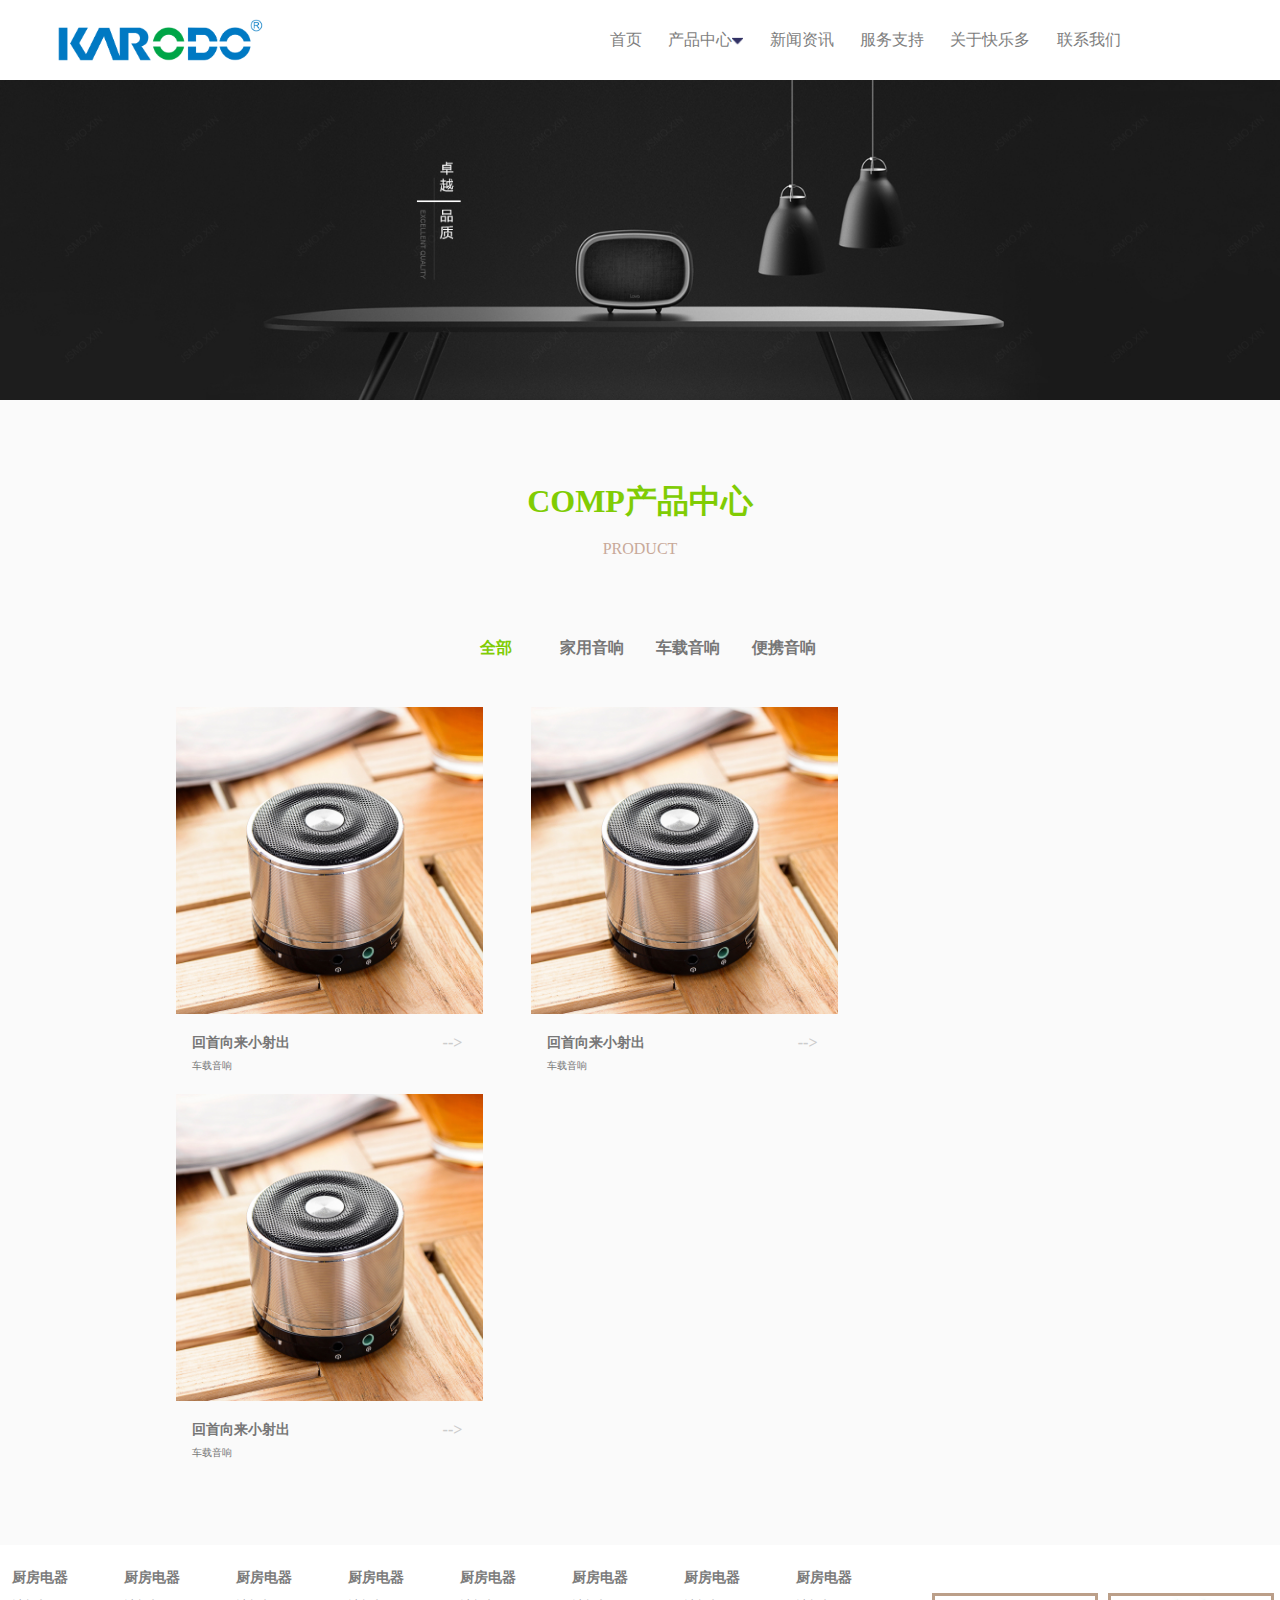
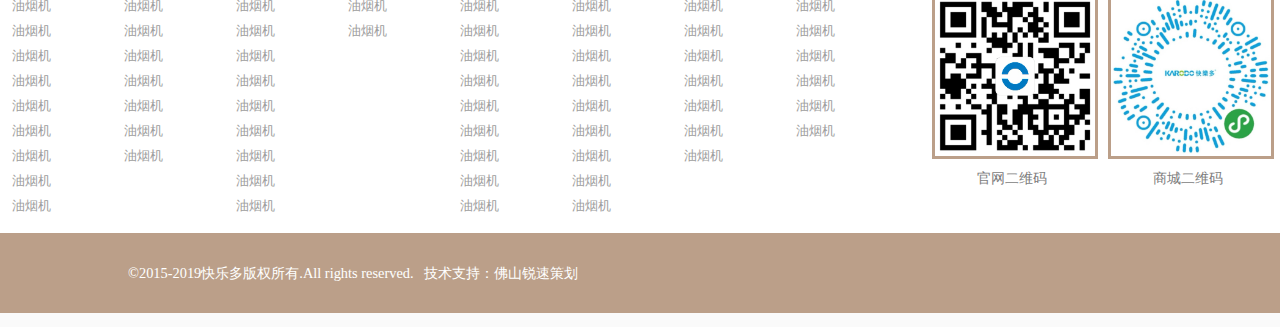
<file: product.html>
<!DOCTYPE html>
<html lang="en">
<head>
    <meta charset="UTF-8">
    <meta http-equiv="X-UA-Compatible" content="IE=7" />
    <meta http-equiv="x-ua-compatible" content="ie=edge">
    <!--手机端设备适配-->
    <meta name="viewport" content="width=device-width, initial-scale=1" />
    <title>产品中心</title>
    <link rel="icon" href="img/ka.ico">
    <link rel="stylesheet" href="css/base.css">
    <link rel="stylesheet" href="css/header.css">
    <link rel="stylesheet" href="css/product.css">
    <link rel="stylesheet" href="css/footer.css">



    <script src="js/jquery-3.2.1.js"></script>
    <script src="js/base.js"></script>
    <script src="js/header.js"></script>
    <script src="js/product.js"></script>
</head>
<body>
    <!--头部位置-->
    <div id="header"></div>


    <div id="product_content">
        <div class="product_banner"></div>
    </div>

    <!--产品中心部分-->
    <div class="product_center_text">
       <div class="product_text_item">
           <div class="item_text">
               <h4>COMP产品中心</h4>
               <p>PRODUCT</p>
           </div>

           <div class="product_text_nav">
               <ul>
                   <li class="nav_li">
                       <a href="javascript:;">全部</a>
                   </li>
                   <li class="nav_li">
                       <a href="javascript:;">家用音响</a>
                   </li>
                   <li class="nav_li">
                       <a href="javascript:;">车载音响</a>
                   </li>
                   <li class="nav_li">
                       <a href="javascript:;">便携音响</a>
                   </li>
               </ul>
           </div>
       </div>
    </div>


    <!--产品展示部分-->
    <div class="product">
        <div class="product_ul">
            <!--全部产品部分-->
            <ul class="product_ul_list">
                <li onclick="javascript:location.href='putchase/putchase.html'" class="product_li">
                    <div class="product_ul_img">
                        <img src="img/read1.jpg" alt="">
                    </div>
                    <div class="product_ul_text">
                        <div class="text_left">
                            <h5>回首向来小射出</h5>
                            <p>车载音响</p>
                        </div>
                        <div class="text_right">
                            <span>--></span>
                        </div>
                    </div>
                </li>

                <li onclick="javascript:location.href='putchase/putchase.html'" class="product_li">
                    <div class="product_ul_img">
                        <img src="img/read1.jpg" alt="">
                    </div>
                    <div class="product_ul_text">
                        <div class="text_left">
                            <h5>回首向来小射出</h5>
                            <p>车载音响</p>
                        </div>
                        <div class="text_right">
                            <span>--></span>
                        </div>
                    </div>
                </li>

                <li onclick="javascript:location.href='putchase/putchase.html'" class="product_li">
                    <div class="product_ul_img">
                        <img src="img/read1.jpg" alt="">
                    </div>
                    <div class="product_ul_text">
                        <div class="text_left">
                            <h5>回首向来小射出</h5>
                            <p>车载音响</p>
                        </div>
                        <div class="text_right">
                            <span>--></span>
                        </div>
                    </div>
                </li>
            </ul>

            <!--第一类别部分-->
            <ul class="product_ul_list">
                <li onclick="javascript:location.href='putchase/putchase.html'" class="product_li">
                    <div class="product_ul_img">
                        <img src="img/product.jpg" alt="">
                    </div>
                    <div class="product_ul_text">
                        <div class="text_left">
                            <h5>回首向来小射出</h5>
                            <p>车载音响</p>
                        </div>
                        <div class="text_right">
                            <span>--></span>
                        </div>
                    </div>
                </li>

                <li onclick="javascript:location.href='putchase/putchase.html'" class="product_li">
                    <div class="product_ul_img">
                        <img src="img/product.jpg" alt="">
                    </div>
                    <div class="product_ul_text">
                        <div class="text_left">
                            <h5>回首向来小射出</h5>
                            <p>车载音响</p>
                        </div>
                        <div class="text_right">
                            <span>--></span>
                        </div>
                    </div>
                </li>
            </ul>

            <!--第二类别部分-->
            <ul class="product_ul_list">
                <li onclick="javascript:location.href='putchase/putchase.html'" class="product_li">
                    <div class="product_ul_img">
                        <img src="img/read1.jpg" alt="">
                    </div>
                    <div class="product_ul_text">
                        <div class="text_left">
                            <h5>回首向来小射出</h5>
                            <p>车载音响</p>
                        </div>
                        <div class="text_right">
                            <span>--></span>
                        </div>
                    </div>
                </li>

                <li onclick="javascript:location.href='putchase/putchase.html'" class="product_li">
                    <div class="product_ul_img">
                        <img src="img/read1.jpg" alt="">
                    </div>
                    <div class="product_ul_text">
                        <div class="text_left">
                            <h5>回首向来小射出</h5>
                            <p>车载音响</p>
                        </div>
                        <div class="text_right">
                            <span>--></span>
                        </div>
                    </div>
                </li>

                <li onclick="javascript:location.href='putchase/putchase.html'" class="product_li">
                    <div class="product_ul_img">
                        <img src="img/read1.jpg" alt="">
                    </div>
                    <div class="product_ul_text">
                        <div class="text_left">
                            <h5>回首向来小射出</h5>
                            <p>车载音响</p>
                        </div>
                        <div class="text_right">
                            <span>--></span>
                        </div>
                    </div>
                </li>
            </ul>

            <!--第三类别部分-->
            <ul class="product_ul_list">
                <li onclick="javascript:location.href='putchase/putchase.html'" class="product_li">
                    <div class="product_ul_img">
                        <img src="img/product.jpg" alt="">
                    </div>
                    <div class="product_ul_text">
                        <div class="text_left">
                            <h5>回首向来小射出</h5>
                            <p>车载音响</p>
                        </div>
                        <div class="text_right">
                            <span>--></span>
                        </div>
                    </div>
                </li>
            </ul>
        </div>
    </div>


    <!--底部位置-->
    <div id="footer"></div>
</body>
</html>
</file>
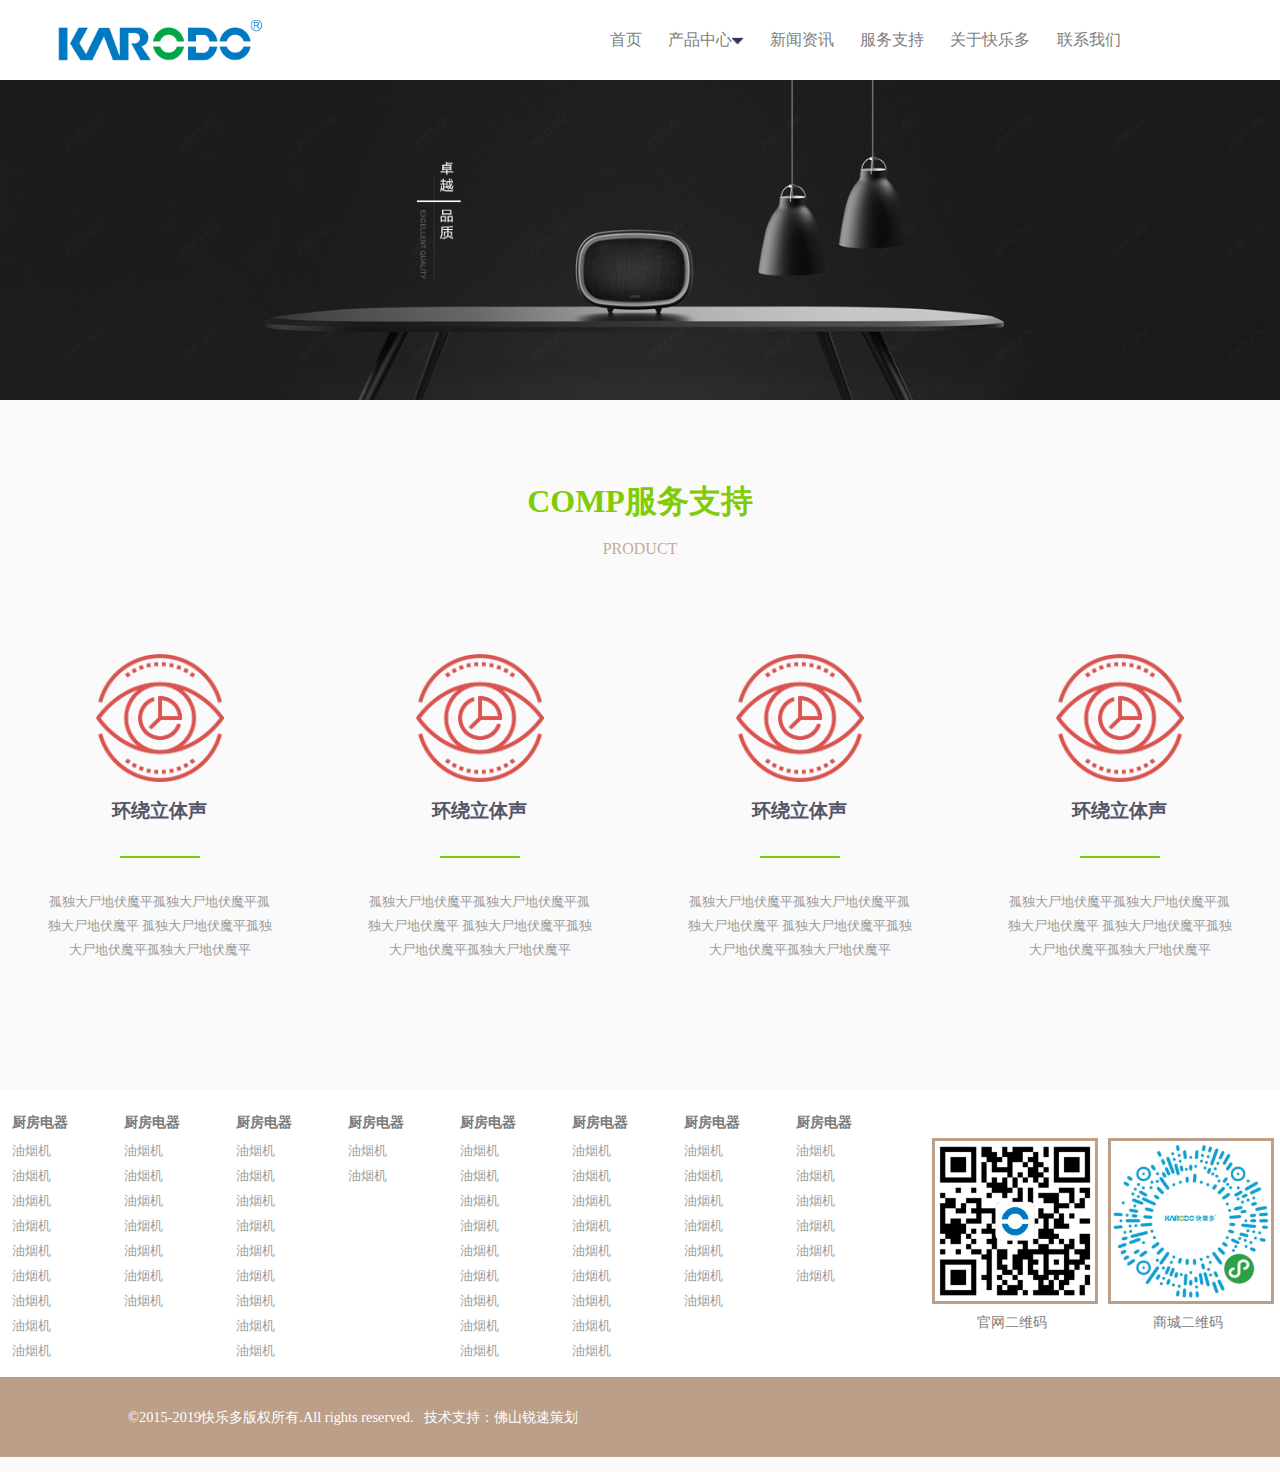
<file: serve.html>
<!DOCTYPE html>
<html lang="en">
<head>
    <meta charset="UTF-8">
    <meta http-equiv="X-UA-Compatible" content="IE=7" />
    <meta http-equiv="x-ua-compatible" content="ie=edge">
    <!--手机端设备适配-->
    <meta name="viewport" content="width=device-width, initial-scale=1" />
    <title>服务支持</title>
    <link rel="icon" href="img/ka.ico">
    <link rel="stylesheet" href="css/base.css">
    <link rel="stylesheet" href="css/header.css">
    <link rel="stylesheet" href="css/serve.css">
    <link rel="stylesheet" href="css/footer.css">


    <script src="js/jquery-3.2.1.js"></script>
    <script src="js/base.js"></script>
    <script src="js/header.js"></script>
</head>
<body>
    <!--头部分位置-->
    <div id="header"></div>

    <div id="product_content">
        <div class="product_banner"></div>
    </div>

    <div class="product_center_text">
        <div class="product_text_item">
            <div class="item_text">
                <h4>COMP服务支持</h4>
                <p>PRODUCT</p>
            </div>
        </div>
    </div>

    <!--服务支持分类列表-->
    <div cladd="serve">
        <div class="serve_type">
            <ul>
                <li>
                    <div class="server_img">
                        <div class="server_img_item">
                            <img src="img/icon.png" alt="">
                        </div>
                    </div>

                    <div class="server_text">
                        <h4>环绕立体声</h4>
                        <div class="server_shu"></div>
                        <p>
                            孤独大尸地伏魔平孤独大尸地伏魔平孤独大尸地伏魔平
                            孤独大尸地伏魔平孤独大尸地伏魔平孤独大尸地伏魔平
                        </p>
                    </div>
                </li>

                <li>
                    <div class="server_img">
                        <div class="server_img_item">
                            <img src="img/icon.png" alt="">
                        </div>
                    </div>

                    <div class="server_text">
                        <h4>环绕立体声</h4>
                        <div class="server_shu"></div>
                        <p>
                            孤独大尸地伏魔平孤独大尸地伏魔平孤独大尸地伏魔平
                            孤独大尸地伏魔平孤独大尸地伏魔平孤独大尸地伏魔平
                        </p>
                    </div>
                </li>


                <li>
                    <div class="server_img">
                        <div class="server_img_item">
                            <img src="img/icon.png" alt="">
                        </div>
                    </div>

                    <div class="server_text">
                        <h4>环绕立体声</h4>
                        <div class="server_shu"></div>
                        <p>
                            孤独大尸地伏魔平孤独大尸地伏魔平孤独大尸地伏魔平
                            孤独大尸地伏魔平孤独大尸地伏魔平孤独大尸地伏魔平
                        </p>
                    </div>
                </li>


                <li>
                    <div class="server_img">
                        <div class="server_img_item">
                            <img src="img/icon.png" alt="">
                        </div>
                    </div>

                    <div class="server_text">
                        <h4>环绕立体声</h4>
                        <div class="server_shu"></div>
                        <p>
                            孤独大尸地伏魔平孤独大尸地伏魔平孤独大尸地伏魔平
                            孤独大尸地伏魔平孤独大尸地伏魔平孤独大尸地伏魔平
                        </p>
                    </div>
                </li>
            </ul>
        </div>
    </div>


    <!--底部位置-->
    <div id="footer"></div>
</body>
</html>
</file>
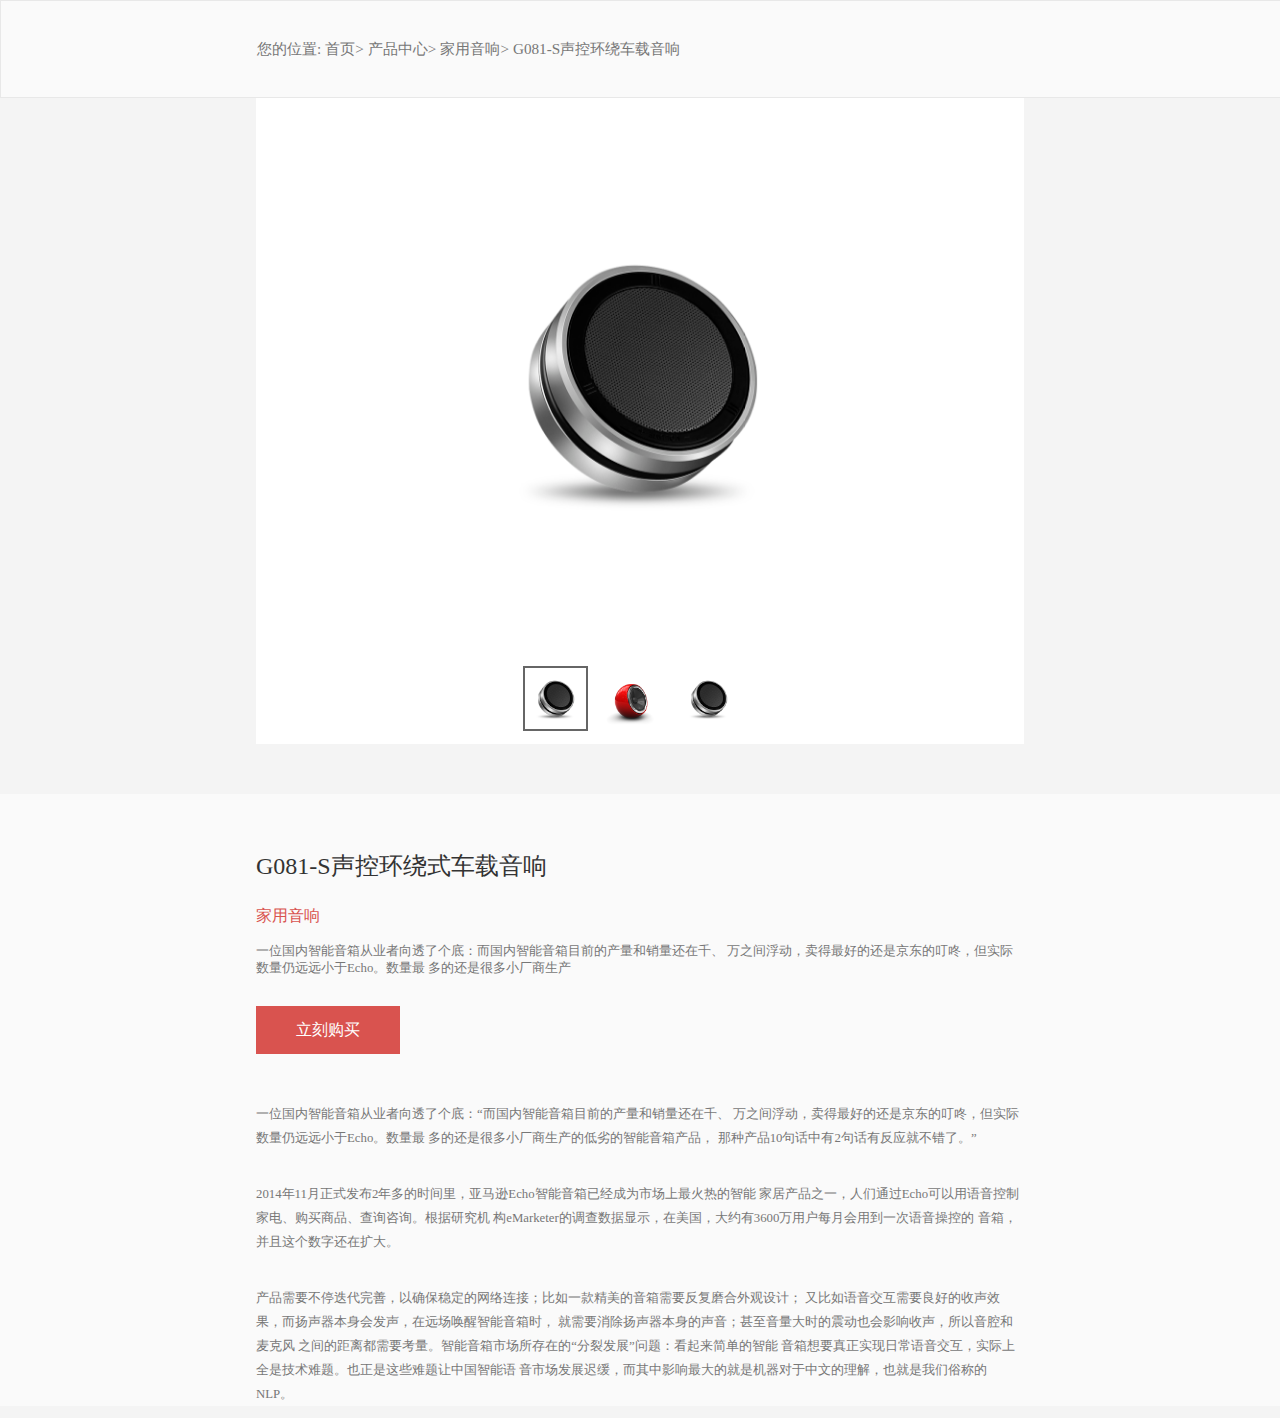
<file: putchase/putchase.html>
<!DOCTYPE html>
<head>
	<meta http-equiv="X-UA-Compatible" content="IE=7" />
<meta http-equiv="Content-Type" content="text/html; charset=utf-8" />
<title>产品详情页</title>
<meta name="viewport" content="width=device-width,initial-scale=1">
<link rel="stylesheet" href="../css/base.css">
<link rel="stylesheet" href="css/responsiveslides.css">
<link rel="stylesheet" href="css/style.css">



<script type="text/javascript" src="js/jquery-1.8.3.min.js"></script>
<script type="text/javascript" src="js/responsiveslides.min.js"></script>

<script type="text/javascript">
// You can also use "$(window).load(function() {"
$(function () {

  $("#slider3").responsiveSlides({
	manualControls: '#slider3-pager',
	// maxwidth: 540
  });
});
</script>

</head>
<body>
<div>
	<div class="purchase">
		<!--title部分-->
		<div class="purchase_top">
			<div class="purchase_top_text">
				<span>您的位置:</span>
				<span onclick="javascript:location.href='../index.html'">首页></span>
				<span onclick="javascript:location.href='../product.html'">产品中心></span>
				<span onclick="javascript:location.href='../product.html'">家用音响></span>
				<span onclick="javascript:location.href='../product.html'">G081-S声控环绕车载音响</span>
			</div>
		</div>

		<!--wrapper部分-->
		<div id="wrapper">
			<!-- Slideshow 3 -->
			<ul class="rslides" id="slider3">
				<li class="li_one">
					<!--<img src="images/product.jpg" alt="">-->
				</li>
				<li class="li_two">
					<!--<img src="images/read1.jpg" alt="">-->
				</li>
				<li class="li_three">
					<!--<img src="images/product.jpg" alt="">-->
				</li>
			</ul>

			<!-- Slideshow 3 Pager -->
			<div class="purchase_ul">
				<ul id="slider3-pager" class="rslides_tabs">
					<li class="slider_one">
						<a href="#"><img src="images/list_one.jpg" alt=""></a>
					</li>
					<li class="slider_two">
						<a href="#"><img src="images/list_two.jpg" alt=""></a>
					</li>
					<li class="slider_three">
						<a href="#"><img src="images/list_one.jpg" alt=""></a>
					</li>
				</ul>
			</div>
		</div>

		<!--文字介绍部分-->
		<div class="purchase_bottom">
			<div class="purchase_text_top">
				<div class="title_text">
					<p class="big_title">G081-S声控环绕式车载音响</p>
					<p class="small_title">家用音响</p>
					<p class="small_text">
						一位国内智能音箱从业者向透了个底：而国内智能音箱目前的产量和销量还在千、
						万之间浮动，卖得最好的还是京东的叮咚，但实际数量仍远远小于Echo。数量最
						多的还是很多小厂商生产
					</p>
				</div>
				<div class="title_button">
					<button>立刻购买</button>
				</div>
			</div>
			<div class="purchase_text_bottom">
				<p>一位国内智能音箱从业者向透了个底：“而国内智能音箱目前的产量和销量还在千、
					万之间浮动，卖得最好的还是京东的叮咚，但实际数量仍远远小于Echo。数量最
					多的还是很多小厂商生产的低劣的智能音箱产品，
					那种产品10句话中有2句话有反应就不错了。”
				</p>
				<p>2014年11月正式发布2年多的时间里，亚马逊Echo智能音箱已经成为市场上最火热的智能
					家居产品之一，人们通过Echo可以用语音控制家电、购买商品、查询咨询。根据研究机
					构eMarketer的调查数据显示，在美国，大约有3600万用户每月会用到一次语音操控的
					音箱，并且这个数字还在扩大。
				</p>
				<p>
					产品需要不停迭代完善，以确保稳定的网络连接；比如一款精美的音箱需要反复磨合外观设计；
					又比如语音交互需要良好的收声效果，而扬声器本身会发声，在远场唤醒智能音箱时，
					就需要消除扬声器本身的声音；甚至音量大时的震动也会影响收声，所以音腔和麦克风
					之间的距离都需要考量。智能音箱市场所存在的“分裂发展”问题：看起来简单的智能
					音箱想要真正实现日常语音交互，实际上全是技术难题。也正是这些难题让中国智能语
					音市场发展迟缓，而其中影响最大的就是机器对于中文的理解，也就是我们俗称的NLP。
				</p>
			</div>
		</div>
	</div>
</div>


</body>
</html>
</file>
<file: css/header.css>
﻿#header{
    width:100%;
    height:5rem;
}
/*导航栏定位*/
/*.location{*/
    /*width:100%;*/
    /*height:5rem;*/
    /*position: fixed;*/
    /*top: 0;*/
    /*left: 0;*/
    /*z-index: 1000;*/
    /*!*padding-top: 1rem;*!*/
/*}*/
.roof{
    width:100%;
    height:5rem;
    display:flex;
    justify-content: space-around;
    position: fixed;
    z-index: 9999;
    background-color:#ffffff;
}
.roof .img,.roof .list{
    /*border:1px solid red;*/
}
.roof .img{
    width:220px;
    /*height:5rem;*/
    line-height: 5rem;
}
.roof .img>img{
    width:100%;
    /*height:5rem;*/
}




.roof .list{
    width:60%;
    /*height:5rem;*/
}
.list_item{
    width:70%;
    display:flex;
    justify-content:space-around;
    line-height: 5rem;
    float: right;
    /*border: 1px solid red;*/
}
.roof .list>.list_item>.list_li{
    list-style: none;
    transition: all 0.3s;
    position:relative;
    z-index: 10;
}

.roof .list>.list_item>.list_li>a{
    text-decoration: none;
    font-size: 1em;
    color:#7E7E7E;
}

.icon>img{
    width:0.7rem;
    height:0.7rem;
}


/*****二级菜单样式***********/
.second{
    width:10rem;
    /*height: 0;*/
    display:none;
    /*opacity: 0;*/
    /*display:flex;*/
    position: absolute;
    top:80px;
    text-align: center;
    background-color:rgba(225,225,225,0.8);
    /*background-color: #CBCBCB;*/
    justify-content: normal;
    transition: all 0.5s ease;
}
.second_show{
    opacity: 1;
}
.second>.second_item{
    width:100%;
    line-height: 3.5rem;
}
.second>.second_item>a{
    font-size: 1.2em;
    color: #7E7E7E;
    text-decoration: none;
    transition: all 0.5s ease;
}
.icon>img{
    transition: all 0.5s ease;
}

#jiantou>img{
    position: absolute;
    top:10px;
    left:8px;
}
.list_li::before{
    content: "";
    position:absolute;
    bottom:0;
    left:0;
    width:0;
    height:2px;
    background: #80CC04;
    /*transition: all 0.3s ease;*/
}


/***************鼠标移入效果********************************/
.list_li:hover::before{
    width:100%;
    transition: all 0.3s ease;
}

.second_item:hover{
    /*background-color:rgba(225,225,225,0.9);*/
    background-color: #FFFFFF;
    transition: all 0.5s ease;
}

#second_li:focus .icon>img{
    transform: rotateZ(180deg);
    transition: all 0.5s ease;
}

#second_li:hover .second{
    /*opacity: 1;*/
   /*height:11rem;*/
    display:block;
    transition: all 0.5s ease;
}











/**********媒体查询样式******************/
@media screen and (max-width: 1170px) {

}

@media screen and (max-width: 1169px) and (min-width: 750px) {
    .list .list_item {
        width: 100%;
        display: none;
    }

    #xiala{
        width:100%;
        position: relative;
    }
    #jiantou {
        width: 40px;
        height: 30px;
        position: absolute;
        top: 1.5rem;
        right: 3rem;
        /* text-align: center; */
        /* line-height: 40px; */
        background: url("../img/more.png") no-repeat center center;
        background-size: cover;
        /*z-index: 9999;*/
    }



        /*********屏幕缩小后菜单下拉样式********/
    .roof .list{
        width:100%;
        position:absolute;
        top:80px;
        right:0px;
        background: #FFFFFF;
        z-index: 1000;
    }
    .list_item {
        width: 100%;
        display: inline;
        justify-content:flex-start;
        line-height: 5rem;
        float: left;
    }
    .list_li{
        width:100%;
    }
    .roof .list>.list_item>.list_li>a {
        padding-left: 4rem;
    }
    .list_li>link {
         padding-left: 4rem;
        /*display: inline-block;*/
        /*font-size: 1em;*/
        /*color: #6D6D6D;*/
    }

    .list .list_item{
        width:100%;
    }
    .list .list_item .list_li{
        width:100%;
        line-height:3.5rem;
    }
    .list .list_item .list_li>a{
        text-decoration: none;
        font-size: 1.2rem;
        color:#6D6D6D;
    }

    .icon>img{
        width:0.7rem;
        height:0.7rem;
    }
    .list_item>.list_li {
        list-style: none;
        transition: all 0.3s;
        /* position: relative; */
        z-index: 24;
    }

    .roof .img{
        width:220px;
        /*height:5rem;*/
        line-height: 5rem;
        position: absolute;
        left:0px
    }
    .roof .img>img{
        width:100%;
        /*height:5rem;*/
    }

    .second {
        width:100%;
        height: 0rem;
        position: static;
        text-align: left;
        transition: all 0.3s;
        opacity: 0;
        background-color:#FFFFFF;
    }
    /********这是切换效果样式***************/
    .second_show{
        /*display:none;*/
        height:11rem;
        opacity: 1;
    }
    .second>.second_item {
        width: 100%;
        line-height: 3.5rem;
        background-color: rgba(225,225,225,0.8);
        padding-left: 4rem;
    }

    .second>.second_item>a{
        font-size: 1.2em;
        color: #7E7E7E;
        text-decoration: none;
    }
    .second>.second_item:hover{
        background-color: #ffff;
    }

    .list_li::before {
        /*content: "";*/
        /*position: absolute;*/
        /*bottom: 0;*/
        /*left: 0;*/
        /*width: 0;*/
        /*height: 2px;*/
        /*background: #D9534F;*/
        display:none
    }

    /*******效果*********/
    /*#second_li:hover .second{*/
        /*height:11rem;*/
        /*opacity: 1;*/
        /*transition: all 0.3s;*/
    /*}*/
    #jiantou:hover .list .list_item{
        display:block;
    }

}

@media screen and (max-width: 749px){
    .list .list_item {
        display: none;
    }

    #xiala{
        width:100%;
        position: relative;
    }
    #jiantou{
        width:40px;
        height:30px;
        position:absolute;
        top: 1.5rem;
        right: 2rem;
        /*text-align: center;*/
        /*line-height: 40px;*/
        background: url("../img/more.png") no-repeat center center;
        background-size: cover;
        /*z-index: 9999;*/
        /*background-color: #4cae4c;*/
    }



    /*********屏幕缩小后菜单下拉样式********/
    .roof .list{
        width:100%;
        position:absolute;
        top:80px;
        right:0px;
        background: #FFFFFF;
        z-index: 1000;
    }
    .list_item {
        width: 100%;
         display: inline;
         justify-content:flex-start;
         line-height: 5rem;
         float: left;
    }
    .list_li{
        width:100%;
    }
    .roof .list>.list_item>.list_li>a {
        padding-left: 4rem;
    }

    .list .list_item{
        width:100%;
    }
    .list .list_item .list_li{
        width:100%;
        line-height:3.5rem;
    }
    .list .list_item .list_li>a{
        text-decoration: none;
        font-size: 1.2rem;
        color:#6D6D6D;
    }

    .icon>img{
        width:0.7rem;
        height:0.7rem;
    }
  .list_item>.list_li {
        list-style: none;
        transition: all 0.3s;
        /* position: relative; */
        z-index: 24;
    }

    .roof .img{
        width:220px;
        /*height:5rem;*/
        line-height: 5rem;
        position: absolute;
        left:0px
    }
    .roof .img>img{
        width:100%;
        /*height:5rem;*/
    }
    .list_li>link{
        padding-left: 4rem;
        /*display: inline-block;*/
        /*font-size: 1em;*/
        /*color:#6D6D6D;*/
    }

    .second {
        width:100%;
        height: 0rem;
        position: static;
        text-align: left;
        transition: all 0.3s;
        opacity: 0;
        /*display:none;*/
        background-color:#FFFFFF;
    }
    /********这是切换效果样式***************/
    .second_show{
        /*display:none;*/
        height:11rem;
        opacity: 1;
    }




    .second>.second_item {
        width: 100%;
        line-height: 3.5rem;
        background-color: rgba(225,225,225,0.8);
        padding-left: 4rem;
    }

    .second>.second_item>a{
        font-size: 1.2em;
        color: #7E7E7E;
        text-decoration: none;
    }
    .second>.second_item:hover{
        background-color: #ffff;
    }

    .list_li::before {
        /*content: "";*/
        /*position: absolute;*/
        /*bottom: 0;*/
        /*left: 0;*/
        /*width: 0;*/
        /*height: 2px;*/
        /*background: #D9534F;*/
        display:none
    }

}
</file>
<file: css/banner.css>
#banner{
    width:100%;
    height:530px;
    position:relative;
    overflow:hidden;
    margin: 0 auto;
}
#banner ul.carrousel{
    width:100%;
    height:530px;
    position:absolute;
    top:0;
    left:0;
}
#banner ul.carrousel>li>img{
    width:100%;
    height:530px;
}

#banner ul.carrousel>li{
    width:100%;
    height:530px;
    position:absolute;
    top:0;
    left:0;
    transition:all .8s ease-in-out;
    opacity:0;
}

#banner ul.carrousel .img_show{
    opacity:1;
}


#banner .arrow{
    display:block;
    width:46px;
    height:100px;
    position:absolute;
    top:215px;
    z-index:5;
    border-radius:3px;
    transition:opacity 0.4s linear;
    opacity:0.2;
}
#banner .arrow:hover{
    opacity:0.7;
}
#banner .lf{
    left:0;
    background:#fff url(../img/arrow_lf.png) no-repeat center;
}
#banner .rg{
    right:0;
    background:#fff url(../img/arrow_rg.png) no-repeat center;
}
#banner ul.indicators{
    width:88px;
    height:20px;
    position:absolute;
    bottom:20px;
    right:636px;
    z-index:5;
    list-style: none;
}
#banner ul.indicators>li{
    width:14px;
    height:14px;
    float:left;
    margin:3px;
    box-sizing:border-box;
    border-radius:7px;
    background:#fff;
    transition:all 0.2s linear;
}
.c_hover{
    background:#0aa1ed !important;
    width:22px !important;
}
#banner .b_line{
    display:inline-block;
    position:absolute;
    bottom:0;
    width:0;
    height:3px;
    background:#0088e4;
    z-index:5;
}
</file>
<file: css/index.css>
#content{
    width:100%;
    /*height:32rem;*/
    margin-bottom: 2rem;
    /*border:1px solid red;*/
}
.title{
    width:100%;
    /*height:8rem;*/
    text-align: center;
     padding-top: 2rem;
    padding-bottom: 3rem;
}
.title>span{
    font-size: 2em;
    color:#0398F4;
    margin-top: 2rem;
    display: inline-block;
}
.title>p{
    font-size: 0.8em;
    color:#9C9C9C;
}



/**********************产品展示样式***************************/
.product{
    width:100%;
    /*height:75%;*/
    /*background-color: #ffffff;*/
}
.product>ul{
    width:97%;
    /*height:100%;*/
    /*padding-left: 4rem;*/
    /*padding-right: 4rem;*/
    display:flex;
    justify-content: space-around;
    margin: 0 auto;
}
.product>ul>li{
    width:20%;
    /*height:30rem;*/
    text-align: center;
    background-color: #ffffff;
    transition: all 0.5s;
    /*border:1px solid red;*/
}
.product_img{
    width:100%;
    /*height:100%;*/
    text-align: center;
    overflow: hidden;
    border-bottom:1px solid #E2E2E2;
}
.product_img>img{
    width:100%;
    transition: all 0.5s ease;
    /*height:100%;*/
}
.message{
    width:100%;
    /*height:20%;*/
    display:flex;
    justify-content: space-between;
    transition: all 0.5s ease;
    line-height: 2rem;
}
.message_text{
    text-align: left;
    padding-left: 1rem;
    /*border:1px solid #000;*/
}
.message_text>p{
    padding: 0;
    margin: 0;
    transition: all 0.5s ease;
}
.message_text>.p_one{
    font-size: 1.2em;
    color:#80CC04;
    margin-top: 15%;
}
.message_text>.p_two{
    font-size: 0.8em;
    color:#A8A8A8;
}
.message_img{
    text-align: center;
}
.message_img>span{
    font-size: 1em;
    color:#CCCCCC;
    font-weight: bold;
    display:inline-block;
    margin: 165% 0%;
    transition: all 0.5s ease;
}

/**********产品中心部分鼠标移入效果*************/
.product>ul>li:hover{
    transition: all 0.5s;
    box-shadow: darkgrey 0px 0px 30px 5px;//边框内阴影
    transform:translateY(-5px);
    -webkit-transform:translateY(-5px);  /*兼容-webkit-引擎浏览器*/
    -moz-transform:translateY(-5px);     /*兼容-moz-引擎浏览器*/
}
.product>ul>li:hover .p_one{
    color:#0079C3;
    transition: all 0.5s ease;
}
.product>ul>li:hover .message_img>span{
    color:#0079C3;
    transition: all 0.5s ease;
}
.product>ul>li:hover img{
    transform: scale(1.3);
    transition: all 5s ease;
}


.btn>button:hover{
    background:#82CA15;
    transition: all 0.5s;
    color:#ffffff;
}
.about_btn>button:hover{
    background: #4FBBFD;
    transition: all 0.5s;
    color:#ffffff;
}





/***********READ MORE部分样式*************/
.read_more{
    width:100%;
    /*border:1px solid red;*/
}
.btn,.showing{
    width:100%;
   margin: 0 auto;
    /*border:1px solid #000;*/
}
.btn{
    text-align: center;
    line-height: 15rem;
}
.btn>button{
    width:12rem;
    height:3.5rem;
    border: 2px solid #82CA15;
    border-radius: 30px;
    font-size: 1em;
    color:#82CA15;
    background-color: #ffffff;
    transition: all 0.5s;
}



.showing{
    display:flex;
    justify-content: space-around;
    flex-wrap: wrap;
    /*background-color: #FAFAFA;*/
}
.showing>.img_left,.showing>.img_right{
    width:42%;
    /*height:50rem;*/
    overflow: hidden;
}


.showing>.img_left{
    position: relative;
    background-color: #ffffff;
    /*background: url("../img/read2.jpg") no-repeat center center;*/
    /*background-size: cover;*/
    /*position: relative;*/;
}
.showing>.img_left>.bg_img{
    width:100%;
    height:100%;
    /*position: absolute;*/
    /*top:0;*/
    /*left:0;*/
}
.showing>.img_left>.bg_img>img{
    width:100%;
    height:100%;
    transition: all 0.8s;
}
.showing>.img_left>.img_left_con{
    text-align:left ;
    position: absolute;
    top:5rem;
    left:10%;
    z-index: 1;
    /*border:1px solid red;*/
}



.showing>.img_left>.img_left_con>h2{
    font-size: 2em;
    transition: all 0.8s;
}
.showing>.img_left>.img_left_con>p{
    font-size: 1em;
    color:#474747;
    margin-bottom: 2rem;
}
.showing>.img_left>.img_left_con>.con_ul{
    font-size: 0.8em;
    text-align: left;
}
.showing>.img_left>.img_left_con>.con_ul>li{
    line-height: 1.8rem;
}
.showing>.img_right>.img_top{
    width:100%;
    /*height:50%;*/
    display:flex;
    justify-content: space-between;
    flex-wrap: wrap;
    /*border:1px solid #0aa1ed;*/
}
.img_top_left{
    width:50%;
    height:100%;
    position: relative;
}
.all_list_top{
    padding-top: 2rem;
    padding-left: 4rem;
}
.all_list_bottom{
    padding-top: 2rem;
    padding-left: 8rem;
}
.all_list>h5{
    font-size: 1.5em;
    transition: all 0.8s;
}
.all_list>p{
    font-size: 0.9em;
    color:#000;
}
.all_list_ul{
    text-align: left;
    /*margin-top: -2rem;*/
}
.all_list_ul>li{
    line-height: 2rem;
    font-size: 0.8em;
    color:#000;
}
.shu_top,.shu_bottom{
    width:0.1rem;
    height:5rem;
    border-radius: 5%;
    background: #555555;
}
.shu_top{
    position: absolute;
    top:6rem;
    left:6%;
}
.shu_bottom{
    position: absolute;
    top:6rem;
    left:22%;
}


.img_top_right{
    width:50%;
    height:100%;
    position: relative;
    overflow: hidden;
}
.img_top_right>img{
    width:100%;
    height:100%;
    z-index: 10;
    transition: all 0.5s ease;
}
.img_left::after{
    position: absolute;
    content: "";
    top:1.5%;
    left: 1.5%;
    width: 97%;
    height: 97%;
    opacity: 0;
    transition: all 0.8s;
    border: 2px solid #82CA15;
}
.img_top_right::after{
    position: absolute;
    content: "";
    top:3.5%;
    left: 3.5%;
    width: 92%;
    height: 92%;
    opacity: 0;
    transition: all 0.8s ease;
    border: 2px solid #82CA15;
}
.gray{
    -webkit-filter: grayscale(100%);
    -moz-filter: grayscale(100%);
    -ms-filter: grayscale(100%);
    -o-filter: grayscale(100%);
    filter: grayscale(100%);
    filter: gray;
}


/*****READ MORE部分鼠标移入红边框样式***********/

.img_left:hover::after{
    opacity: 1;
    transition: all 0.8s ease;
}
.img_left:hover .img_left_con>h2{
    color: #82CA15;
    transition: all 0.5s ease;
}





.img_top:hover .img_top_right::after{
    opacity: 1;
    transition:all 0.8s ease;
}
.img_top:hover .img_top_right>img{
    transform: scale(1.05);
    transition: all 0.5s ease;
}
.img_top:hover .all_list>h5{
    color: #82CA15;
    transition: all 0.5s ease;
}
.showing>.img_left:hover .bg_img>img{
    transform: scale(1.05);
    transition: all 0.5s ease;
}





/******************资讯部分样式*****************************/
.security{
    width:100%;
    background-color: #F6F6F6;
}
.security_ul{
    width:100%;
}
.security_ul>ul{
    width:90%;
    display:flex;
    justify-content: space-between;
    flex-wrap: wrap;
    margin: 0 auto;
    /*border:1px solid red;*/
}
.security_ul>ul>li{
    width:30%;
    /*border:1px solid #000;*/
}
.security_top,.security_bottom{
    width:100%;
    /*border:1px solid #000;*/
}

.security_top_img{
    width:100%;
    /*height: 100%;*/
    position:relative;
    overflow: hidden;

}
.security_top_img>p{
    width:100%;
    /*height:2rem;*/
    background-color: #009CFF;
    text-align: left;
    position: absolute;
   left:0;
    bottom:-15px;
    font-size: 1em;
    color:#ffffff;
    line-height: 2rem;
    padding-left: 1rem;
    transition: all 0.5s;
}


.security_top_img>img{
    width:100%;
    transition: all 0.5s;
}


.security_bottom>p{
    font-size: 0.8em;
    color:#949495;
    padding-left: 1rem;
    margin-top: 1.2rem;
}
.security_shu{
    width:5rem;
    height:2px;
    margin-left: 1rem;
    background-color: #009CFF;
}

/**********鼠标移入效果样式***************/
.img_big{
    transform: scale(1.1);
    transition: all 0.5s;
}
.img_height{
    transition: all 0.5s;
    line-height: 4rem;
}

.security_ul li:hover img{
    transform: scale(1.05);
}
.security_shu {
    transition: all .5s ease;
}
.security_ul li:hover .security_shu {
    width: 99%;
    margin-left: -0.2rem;
}
.security_ul li:hover .security_top_img>p{
    line-height: 4rem;
    transition: all 0.5s ease;
}





/**************关于快乐多部分的样式******************************/
.about_happly{
    width:100%;
    margin-bottom: 1rem;
    /*border: 1px solid red;*/
}
.about_bottom{
    width:88%;
    display:flex;
    justify-content: space-around;
    margin: 0 auto;
 }
.about_left,.about_right{
    width:50%;
    /*border: 1px solid #000;*/
}
.about_right{
    text-align: center;
    background-color: #FFFFFF;
}
.about_right_all{
    width:60%;
    margin: 2rem auto;
}
.about_title,.about_text,.about_btn{
    margin-top: 3rem;
}
.about_title>h3{
    font-size: 1.5em;
    color:#059BFC;
    margin-top: 8rem;
}
.about_title>p,.about_text>p{
    font-size: 0.9em;
    color:#AEAEAE;
    line-height: 2rem;
}
.about_text{
    text-align: center;
}
.about_btn>button{
    width:10rem;
    height:3rem;
   color:#059BFC;
    border:2px solid #4FBBFD;
    background-color: #ffffff;
    transition: all 0.5s;
}

.about_img{
    width:100%;
}
.about_img>img{
    width:100%;
}



/****************服务支持部分样式**********************/
.serve{
    width:100%;
    margin-bottom: 1rem;
    /*border:1px solid red;*/
}
.serve_list{
    width:100%;
    /*height:23rem;*/
    /*border:1px solid red;*/
}
.serve_list>ul{
    width:90%;
    height:100%;
    /*padding-left: 2rem;*/
    padding-right: 2rem;
    display:flex;
    justify-content: space-between;
    margin: 0 auto;
}
.serve_list>ul>li{
    width:20%;
    height:20rem;
    background-color: #FFFFFF;
    box-shadow: darkgrey 1px 3px 20px 2px;
    transition: all 0.8s ease;
}
.serve_text{
    width:100%;
    transition: all 0.8s ease;
    line-height: 2rem;
}
.serve_text_char{
    width:80%;
    margin: 0 auto;
    text-align: center;
    transition: all 0.8s ease;
}
.serve_text_char>h4{
    font-size: 1.1em;
    color:#109DFE;
}
.serve_text_char>.serve_p{
    font-size: 0.9em;
    color:#A5A4A5;
    margin-top: 1rem;
}
.serve_text_char>h4{
    margin-top: 1rem;
}

.serve_img{
    width:100%;
    /*height:50%;*/
    text-align: center;
    transition: all 0.8s ease;
}
.serve_img:first-child,.serve_img:nth-child(3){
    border-bottom:1px solid #BCBEC1;
    transition: all 0.8s ease;
}
.serve_img:nth-child(2),.serve_img:last-child{
    border-top:1px solid #BCBEC1;
    transition: all 0.8s ease;
}
.serve_img>img{
    width:6rem;
    height:6rem;
    margin-top: 2rem;
    padding-bottom: 2rem;
    transition: all 0.8s ease;
}

.serve_shu{
    width:4rem;
    height:2px;
    background-color: #1460DF;
    margin: 1rem auto;
    transition: all 0.8s ease;
}
.serve_text2{
    border: none;
}
.serve_img_bottom{
    /*padding-top: 5rem;*/
    transition: all 0.8s ease;
}


/********服务支持部分效果******************/
.serve_list>ul>li:hover{
    /*background: rgba(255,225,225,0.3);*/
    transition: all 0.8s ease;
}

.serve_list>ul>li:hover .serve_text_char>h4{
    margin-top: 2rem;
    transition: all 0.8s ease;
}
.serve_list>ul>li:hover .serve_img>img{
    transform: rotateX(90deg);
    transition: all 1s ease;
    height:0rem;
    padding: 0rem;
    margin: 0rem;
}

.serve_list>ul>li:hover .serve_img{
    border-bottom: 0px;
    border-top:0px;
    transition: all 0.8s ease;
}
.serve_list>ul>li:hover .serve_font_top{
    padding-top: 4rem;
    padding-bottom: 4rem;
    transition: all 0.8s ease;
}
.serve_list>ul>li:hover .serve_font_bottom{
    padding-top: 4rem;
    padding-bottom: 4rem;
    transition: all 0.8s ease;
}

.serve_list>ul>li:hover .serve_shu{
    width:7rem;
    transition: all 0.8s ease;
}






/**********************更多服务部分的样式**********************/
.more{
    width:100%;
    margin-bottom: 1rem;
    background-color:#FFFFFF ;
}
.more_list{
    width:100%;
}
.more_list>ul{
    width:100%;
    padding-top: 2rem;
    display:flex;
    justify-content: space-around;
}
.more_list>ul>li{
    width:28%;
    text-align: center;
    border-right: 1px solid #EAEAEA;
}
.more_item{
    width:10rem;
    height:10rem;
    margin: 0 auto;
    /*border: 1px solid red;*/
}
.more_list>ul>li:last-child {
    border-right: none;
}

.more_img{
    margin-top: 1rem;
}
.more_item>p:first-child{
    font-size: 1em;
    color:#080705;
}
.more_item>p:last-child{
    font-size: 0.8em;
    color:#9E9387;
}



/********************提交信息部分的样式******************************/
.submit{
    width:100%;
    display:flex;
    justify-content: space-around;
    background: url("../img/bg.jpg") no-repeat center center;
    background-size: cover;
    /*border:1px solid red;*/
}
.submit_input{
    padding-top: 3rem;
}
.submit_text,.submit_input{
    width:50%;
    /*border:1px solid #000;*/
}
.submit_text_item{
    width:50%;
    height:30rem;
}
.submit_text_item{
    padding-top: 5rem;
    text-align: center;
    background-color: rgba(225,225,225,0.3);
    margin: 0 auto;
    word-break: break-all;
    padding-left: 1.5rem;
    padding-right: 1.5rem;
    /*border:1px solid red;*/
}
.submit_text_item>h5{
    font-size: 1.5em;
    color:#0B0F0F;
    margin-top: 4rem;
}
.submit_text_item>p{
    font-size: 1em;
    color:#20211D;
}
.input_list>input{
    width:30rem;
    height:4rem;
    border: 0px;
    outline: none;
    border-bottom:2px solid #4C4C4C;
    background: rgba(225,225,225,0.01);
    font-size: 1em;
    color:#F4F4F4;
}
.text_list>textarea{
    width:30rem;
    height:10rem;
    max-width: 30rem;
    min-width: 30rem;
    border: 0px;
    outline: none;
    border-bottom:2px solid #4C4C4C;
    background: rgba(225,225,225,0.01);
    font-size: 1.1em;
    color:#F4F4F4;
}

input::placeholder{
    font-size: 1em;
    color:#A5A5A5;
}
textarea::placeholder{
    font-size: 1em;
    color:#A5A5A5;
}
.submit_btn>button{
    width:30rem;
    height:3rem;
    background: #474747;
    font-size: 1em;
    color:#ffffff;
    text-align: center;
    border: none;
    transition: all 0.5s;
    margin-top: 2rem;
}
.submit_btn>button:hover{
    background: rgba(225,225,225,0.2);
    transition: all 0.5s;
}

/**********表单输入提示的信息样式***************/
.msg{ font-size: 13px; }
.onError{ color: red; }
.onSuccess{ color: green; }
.msg_show{
    display:none;
}











/*****************媒体查询样式*******************************/
@media screen and (max-width: 1170px) {

}

@media screen and (max-width: 1169px) and (min-width: 750px) {
    .title {
        padding-top: 3rem;
        padding-bottom: 0rem;
    }
    .message_img>span {
        font-size: 1em;
        color: #CCCCCC;
        font-weight: bold;
        display: inline-block;
        margin: 0;
    }
    .message_img {
        text-align: center;
        margin-top: 3rem;
    }
    .message {
        width: 100%;
        display: flex;
        justify-content: space-between;
        flex-wrap: wrap;
        padding-bottom: 2rem;
        line-height: 2rem;
    }
    .message_text {
        text-align: left;
        padding-left: 2rem;
        text-align: left;
        /* border: 1px solid #000; */
    }

    .product>ul {
        width: 80%;
        display: flex;
        justify-content: start;
        margin: 0 auto;
        flex-flow: wrap;
    }

    .product>ul>li {
        width: 100%;
        text-align: center;
        background-color: #ffffff;
        margin-top: 3rem;
    }

    .product_two {
         background: #FFFFFF;
    }


    /*****************READ MORE产品展示部分***************************/
    .showing>.img_left, .showing>.img_right {
        width: 80%;
        /* height: 50rem; */
        overflow: hidden;
    }
    .showing>.img_left>.img_left_con>.con_ul {
        font-size: 1em;
        text-align: left;
        display: none;
    }
    .all_list_top {
        padding-top: 12%;
        padding-left: 14%;
    }
    .all_list_bottom {
        padding-top: 12%;
        padding-left: 27%;
    }
    .shu_top {
        position: absolute;
        top: 37%;
        left: 4%;
    }
    .shu_bottom {
        position: absolute;
        top: 37%;
        left: 15%;
    }


    /***************资讯部分的媒体查询**********************/
    .security_ul>ul {
        width: 80%;
        display: flex;
        justify-content: space-between;
        flex-wrap: wrap;
        margin: 0 auto;
        /* border: 1px solid red; */
    }
    .security_ul>ul>li {
        width: 100%;
        margin-top: 2rem;
        /* border: 1px solid #000; */
    }



    /***********************关于快乐多部分的媒体查询******************************/
    .btn {
        text-align: center;
        line-height: 11rem;
    }
    .about_bottom {
        width: 80%;
        display: flex;
        justify-content: space-around;
        flex-wrap: wrap;
        margin: 0 auto;
    }
    .about_left, .about_right {
        width: 100%;
        /* border: 1px solid #000; */
    }
    .about_title, .about_text, .about_btn {
        margin-top: 2rem;
    }

    /************************服务支持部分的媒体查询****************************/
    .serve_list>ul {
        width: 100%;
        height: 100%;
        display: flex;
        justify-content: space-around;
        flex-wrap: wrap;
    }
    .serve_list>ul>li {
        width: 45%;
        height: 100%;
        margin-top: 3rem;
        background-color: #FFFFFF;
        box-shadow: darkgrey 1px 3px 20px 2px;
    }



    /****************更多服务部分媒体查询******************/
    .more_item {
        width: 10rem;
        height: 10rem;
        text-align: center;
        margin: 0 auto;
        /* border: 1px solid red; */
    }
    .more {
        width: 100%;
        margin-bottom: 1rem;
         background-color: #F4F4F4;
    }
    .more_list>ul {
        width: 80%;
        padding-top: 0rem;
        flex-wrap: wrap;
        display: flex;
        justify-content: space-around;
        flex-wrap: wrap;
        margin: 0 auto;
    }
    .more_list>ul>li {
        width: 100%;
        border-right: 1px solid #EAEAEA;
        border: none;
        margin-top: 4rem;
        background-color: #FFFFFF;
    }



    /*******************提交信息部分媒体查询***********************/
    .submit {
        margin-top: 2rem;
    }
    .submit_text_item{
        width: 50%;
        /* height: 30rem; */
    }
    .submit_text_item>h5 {
        font-size: 1.5em;
        color: #0B0F0F;
        margin-top: -4rem;
    }
    .submit_text_item{
        width: 70%;
         height: 25rem;
    }
    .submit_text_item {
        padding-top: 5rem;
        text-align: center;
        background-color: rgba(225,225,225,0.3);
        margin: 0 auto;
        word-break: break-all;
        /* border: 1px solid red; */
    }
    .input_list,.text_list,.submit_btn{
        width:90%;
    }
    .input_list>input,.text_list>textarea,.submit_btn>button {
        width: 90%;
    }
    .text_list>textarea{
        max-width: 90%;
        min-width: 90%;
    }
    .submit_input {
        padding-top: 0rem;
    }
}

@media screen and (max-width: 749px){
    /*****************产品展示部分************************/
    .title {
        width: 100%;
        /* height: 8rem; */
        text-align: center;
        padding-top: 1rem;
        padding-bottom: 0rem;
    }
    .product>ul{
        width:100%;
        /*height:100%;*/
        /*padding-left: 4rem;*/
        /*padding-right: 4rem;*/
        display:flex;
        justify-content: space-around;
        flex-wrap: wrap;
    }
    .product>ul>li{
        width:80%;
        /*height:30rem;*/
        text-align: center;
        background-color: #ffffff;
        margin-top: 2rem;
        padding: 0;
    }
    .message{
        width:100%;
        /*height:20%;*/
        display:flex;
        justify-content: space-between;
        flex-wrap: wrap;
    }
    .message_text{
        text-align: left;
        padding-left: 1rem;
        padding-bottom: 1rem;
        line-height: 2rem;
    }
    .message_text>.p_two{
        font-size: 0.1em;
        color:#A8A8A8;
        /*margin-bottom: 1rem;*/
    }
    .message_img>span{
        font-size: 1em;
        color:#CCCCCC;
        font-weight: bold;
        /*display:inline-block;*/
        margin: 0;
    }
    .message_img {
        text-align: center;
        margin-top: 3rem;
    }



    /*********************READ MORE部分媒体查询***************************/
    .showing>.img_left, .showing>.img_right {
        width: 85%;
        /* height: 50rem; */
        overflow: hidden;
    }
    .showing>.img_left>.img_left_con {
        /*text-align: left;*/
        /*position: absolute;*/
        top: 2rem;
        /*left: 10%;*/
        /*z-index: 1;*/
        /* border: 1px solid red; */
    }
    .showing>.img_left>.img_left_con>h2 {
        font-size: 1.5em;
        /*transition: all 0.8s;*/
    }
    .showing>.img_left>.img_left_con>p {
        font-size: 1em;
        /*color: #474747;*/
        margin-bottom: 0rem;
    }
    .showing>.img_left>.img_left_con>.con_ul {
        /*font-size: 1em;*/
        /*text-align: left;*/
        display: none;
    }


    .showing>.img_right>.img_top {
        /*width: 100%;*/
        /*display: flex;*/
        /*justify-content: space-between;*/
        /*flex-wrap: wrap;*/
        margin-top: 8%;
    }
    .all_list_top {
        padding-top: 5%;
        padding-left: 10%;
    }
    .all_list_bottom {
        padding-top: 5%;
        padding-left: 30%;
    }
    .all_list>h5 {
        font-size: 0.8em;
        /*transition: all 0.8s;*/
    }
    .all_list>p {
        font-size: 0.8em;
        /*color: #000;*/
    }
    .all_list_ul>li {
        line-height: 1.2rem;
        font-size: 0.8em;
        color: #000;
    }
    .shu_top {
        /*position: absolute;*/
        top: 30%;
        left: 1%;
    }
    .shu_bottom {
        position: absolute;
        top: 30%;
        left: 17%;
    }
    .btn {
        text-align: center;
        line-height: 10rem;
    }
    .img_left::after {
        top: -0.5%;
    }



    /****************资讯部分的媒体查询********************/
    .security_ul>ul {
        width: 80%;
        /*display: flex;*/
        /*justify-content: space-between;*/
        /*flex-wrap: wrap;*/
        /*margin: 0 auto;*/
    }
    .security_ul>ul>li {
        width: 100%;
    }
    .security_ul>ul>li {
        width: 100%;
        margin-top: 3rem;
    }




    /*******************关于快乐多部分的媒体查询******************************/
    .about_bottom {
        width: 100%;
        display: flex;
        justify-content: space-around;
        flex-wrap: wrap;
    }
    .about_left, .about_right {
        width: 100%;
    }
    .about_bottom {
        width: 80%;
        /*display: flex;*/
        /*justify-content: space-around;*/
        /*flex-wrap: wrap;*/
    }
    .about_title, .about_text, .about_btn {
        margin-top: 2rem;
    }



    /****************服务支持部分的媒体查询***********************/
    .serve {
        width: 80%;
        /*margin-bottom: 1rem;*/
        margin: 0 auto;
        /* border: 1px solid red; */
    }
    .serve_list>ul {
        /*width: 100%;*/
        /*height: 100%;*/
        /*!* padding-left: 2rem; *!*/
        /*padding-right: 2rem;*/
        /*display: flex;*/
        /*justify-content: space-around;*/
        flex-flow: wrap;
        padding-right: 0rem;
    }
    .serve_list>ul>li {
        width: 100%;
        height: 100%;
        background-color: #FFFFFF;
        margin-top: 4rem;
        box-shadow: darkgrey 1px 3px 20px 2px;
    }
    .serve_text {
        width: 100%;
        transition: all 0.8s ease;
        line-height: 1.5rem;
    }


    /*******************更多服务部分的媒体查询*******************************/
    .more {
        width: 100%;
        margin-bottom: 1rem;
        background-color: #F4F4F4;
    }
    .more_item {
        width: 10rem;
        height: 10rem;
        text-align: center;
        margin: 0 auto;
        /* border: 1px solid red; */
    }

    .more_list>ul {
        width: 80%;
        padding-top: 0rem;
        flex-flow: wrap;
        display: flex;
        justify-content: space-around;
        margin: 0 auto;
    }

    .more_list>ul>li {
        width: 100%;
        border-right: 1px solid #EAEAEA;
        background: #ffff;
        margin-top: 2rem;
    }
    .more_item {
        width: 10rem;
        height: 10rem;
        text-align: center;
        margin: 0 auto;
        /* border: 1px solid red; */
    }
    .title>span {
        font-size: 1.5em;
        color: #0398F4;
        margin-top: 2rem;
        display: inline-block;
    }



    /******************提交信息部分**************************/
    .submit {
        width: 100%;
        flex-flow: wrap;
        display: flex;
        justify-content: space-around;
        background: url(../img/bg.jpg) no-repeat center center;
        background-size: cover;
        padding-bottom: 2rem;
        /*border: 1px solid red;*/
    }
    .submit_text, .submit_input {
        width: 100%;
        text-align: -webkit-center;
    }
    .submit_text_item>h5 {
        font-size: 1.5em;
        color: #0B0F0F;
        margin-top: 4rem;
        padding-left: 1rem;
        padding-right: 1rem;
    }
    .submit_text_item>p {
        font-size: 1em;
        color: #20211D;
        padding-left: 1rem;
        padding-right: 1rem;
    }

    .submit_text_item {
        width: 100%;
        padding-top: 1rem;
        text-align: center;
        background-color: rgba(225,225,225,0.3);
        margin: 0 auto;
        word-break: break-all;
         padding-left: 0rem;
         padding-right: 0rem;
        /* border: 1px solid red; */
    }
    .input_list,.text_list,.submit_btn{
        width:95%;
        text-align: center;
    }
    .input_list>input,.text_list>textarea,.submit_btn>button {
        width: 100%;
    }
    .text_list>textarea {
        max-width: 100%;
        min-width: 100%;
    }

}
</file>
<file: css/footer.css>
#footer{
    width:100%;
    padding-top: 1rem;
    background-color: #ffffff;
}
.foot{
    width:100%;
    display:flex;
    justify-content: space-around;
}
.text,.code{
    /*border: 1px solid red;*/
}


.text{
    display:flex;
    justify-content: space-between;
}

.text>li{
    list-style: none;
    line-height: 2rem;
    width:7rem;
    /*border:1px solid gold;*/
}
.text>li>h4{
    font-size:0.9em ;
    color:#7C7C7C;
    /*padding-bottom: 1rem;*/
}
.text>li>p{
    padding: 0;
    margin: 0;
    line-height: 1.5rem;
}
.text>li>p>a{
    font-size: 0.8em;
    color:#9D9D9D;
    text-decoration: none;
}


/*************二维码部分样式*******************/
.code{
    display:flex;
    justify-content: space-between;
}
.code_img{
    width:10rem;
    height:10rem;
    text-align: center;
    line-height: 50%;
    margin-top: 2rem;
}
.code_img:last-child{
    margin-left: 1rem;
}
.img1{
    width:100%;
    height:10rem;
    border:3px solid #BB9F89;
}
.img1>img{
    width:100%;
    height:100%;
}
.code_img>p{
    font-size: 0.9em;
    color:#7C7C7C;
}


.under{
    width:100%;
    background-color: #BB9F89;
}
.under>p{
    font-size: 0.9em;
    color: #ffffff;
    line-height: 5rem;
    margin-left: 10%;
}










/************************媒体查询样式****************************/
@media screen and (max-width: 1170px) {

}

@media screen and (max-width: 1169px) and (min-width: 750px) {
   .foot{
       flex-wrap: wrap;
   }
    .text {
        /*flex-wrap: wrap;*/
        display: none;
    }
    .text>li{
         /*width:6rem;*/
         text-align: center;
     }

    .under>p{
        font-size: 1em;
        color: #ffffff;
        line-height: 3rem;
        margin-left: 10%;
    }
    .code {
        margin-top: 0rem;
        /*height: 13rem;*/
    }
    .code_img {
        /* width: 8rem; */
        margin-top: 1rem;
        text-align: -webkit-center;
    }

    .img1 {
        width: 85%;
        height: 8rem;
        border: 3px solid #BB9F89;
    }

}

@media screen and (max-width: 749px){
    .foot{
        flex-wrap: wrap;
    }
    .text {
        /*flex-wrap: wrap;*/
        display: none;
    }
    .text>li{
        width:6rem;
        text-align: center;
    }

    .under>p{
        font-size: 0.6em;
        color: #ffffff;
        line-height: 1.5rem;
        margin-left: 10%;
        text-align:center;
    }
    /*.code_img{*/
        /*width:8rem;*/
    /*}*/
    .code {
        margin-top: 0rem;
    }

    .img1{
        height:8rem
    }
    .code_img {
        width: 8rem;
        /*height: 10rem;*/
        /*text-align: center;*/
        /*line-height: 50%;*/
        margin-top: 0rem;
    }
}
</file>
<file: css/base.css>
@charset "utf-8";


/*初始化总样式*/
body{
    background-color: #F4F4F4;
    box-sizing: border-box;
}
body,ul,ol,li,dl,dd,dt,h1,h2,h3,h4,h5,h6,th,td{
    margin: 0;
    padding:0;
}
img{
    border:none;
    vertical-align:middle;
}
ul,ol,li{
    list-style:none;
}
input,button{
    outline:none;
    margin:0;
    padding:0;
}
a:link{
    text-decoration:none;
    color:#000;
}
a:visited{
    text-decoration:none;
}
a:hover{
    text-decoration:underline;
}
</file>
<file: css/article.css>
body{
    background: #FFFFFF;
}


.article{
    width:100%;
}
.read_article {
    width: 60%;
    margin: 0 auto;
    padding-top: 4rem;
    padding-bottom: 4rem;
}
.article_title,.article_list{
    width: 100%;
}
.article_title{
    text-align: center;
}
.article_title>h4{
    font-size: 1.5em;
    font-weight: bold;
    color:#80CC04;
    margin-bottom: 0.5rem;
}
.article_title>p{
    font-size: 0.9em;
    color:#999999;
    margin: 0;
}
.article_list{
    text-align: left;
    padding-top: 2.5rem;
    padding-bottom: 2.5rem;
}
.article_p>p,.article_p>p{
    font-size: 0.8em;
    color:#777777;
    line-height: 1.5rem;
}
.article_img>img{
    width:100%;
}
.introduce{
    margin-top: 2rem;
}
.introduce>h5{
    font-size: 0.9em;
    color:#777777;
    font-weight: bold;
    margin-top: 4rem;
}
.introduce>p{
    font-size: 0.8em;
    color:#777777;
    line-height: 1.5rem;
}






/************************媒体查询样式****************************/
@media screen and (max-width: 1170px) {

}

@media screen and (max-width: 1169px) and (min-width: 750px){

}

@media screen and (max-width: 749px){
    .read_article {
        width: 80%;
        margin: 0 auto;
        padding-top: 4rem;
        padding-bottom: 4rem;
    }
}
</file>
<file: css/contact.css>
body{
    background: #FAFAFA;
}

#product_content{
    width:100%;
    height:20rem;
}
/*.product_banner{*/
    /*width:100%;*/
    /*height:100%;*/
    /*background: url("../img/message.jpg") no-repeat center center;*/
    /*background-size: cover;*/
/*}*/
.product_center_text,.product_text_item{
    width:100%;
}
.product_text_item>.item_text,.product_text_item{
    width:100%;
    text-align: center;
    margin-top: 5rem;
    /*border:1px solid red;*/
}

.item_text>h4{
    font-size: 2em;
    color:#80CC04;
}
.item_text>p{
    font-size: 1em;
    color:#C8A999;
}


/******************联系我们详细地址部分的样式******************************/
.relation{
    width:100%;
    margin-top: 4rem;
}
.relation_top,.relation_bottom{
    width:65%;
    margin: 0 auto;
}
.relation_top_text{
    width:100%;
    text-align: center;
}
.relation_top_text>h4{
    font-size: 0.9em;
    color:#555555;
    line-height: 1.7rem;
}
.relation_bottom_list,.relation_bottom_list>ul{
    width:100%;
    display:flex;
    justify-content: space-around;
    flex-wrap: wrap;
}
.relation_bottom_list{
    padding-top: 4rem;
    padding-bottom: 4rem;
}
.relation_bottom_list>ul>li{
    width:25%;
    text-align: center;
    padding-top: 1rem;
    padding-bottom: 1rem;
    transition: all 0.5s;
}

.relation_bottom_list>ul>li>h3{
    font-size: 1.2em;
    color:#555555;
    transition: all 0.5s;
}
.relation_bottom_list>ul>li>p{
    font-size: 0.9em;
    color:#80CC04;
}
.site{
    margin: 0 auto;
    text-align: center;
}
.site>p{
    font-size: 0.9em;
    color:#777777;
}


/***********鼠标移入效果样式*************/
.font_h3{
    background:rgba(225,225,225,0.5);
    transition: all 0.5s;
    color:#80CC04;
}


/****************地图部分样式*********************/
.map{
    width:100%;
    height:25rem;
    margin: 0;
    padding: 0;
    overflow: hidden;
}





/*****************媒体查询样式*******************************/
@media screen and (max-width: 1170px) {

}

@media screen and (max-width: 1169px) and (min-width: 750px){
    .relation_bottom_list>ul>li {
        width: 100%;
        text-align: center;
        margin-top: 3rem;
    }
    .relation_bottom_list {
        padding-top: 0rem;
        padding-bottom: 3rem;
    }
    .relation_top, .relation_bottom {
        width: 80%;
        margin: 0 auto;
    }
}

@media screen and (max-width: 749px){
    .relation_bottom_list>ul>li {
        width: 100%;
        text-align: center;
        margin-top: 3rem;
    }
    .relation_bottom_list {
        padding-top: 0rem;
        padding-bottom: 3rem;
    }
    .relation_top, .relation_bottom {
        width: 85%;
        margin: 0 auto;
    }
    .relation_top, .relation_bottom {
        width: 80%;
        margin: 0 auto;
    }
}
</file>
<file: css/information.css>
body{
    background: #FAFAFA;
}

#product_content{
    width:100%;
    height:20rem;
}
.product_banner{
    width:100%;
    height:100%;
    background: url("../img/message.jpg") no-repeat center center;
    background-size: cover;
}
.product_center_text,.product_text_item{
    width:100%;
}
.product_text_item>.item_text,.product_text_item{
    width:100%;
    text-align: center;
    margin-top: 5rem;
    /*border:1px solid red;*/
}

.item_text>h4{
    font-size: 2em;
    color:#80CC04;
}
.item_text>p{
    font-size: 1em;
    color:#C8A999;
}






/*****************资讯***********************/
.information{
    width:100%;
    margin-top: 5rem;
    margin-bottom: 5rem;
}
.information_top{
    width:70%;
    border:1px solid #E8E8E8;
}
.information_top{
    display:flex;
    justify-content: space-around;
    /*flex-wrap: wrap;*/
    margin: 1rem auto;
}
.information_top_left{
    width:70%;
    /*border:1px solid red;*/
}
.information_top_right{
    width:30%;
    /*border:1px solid red;*/
}
.information_img{
    width:100%;
    overflow: hidden;
}
.information_img>img{
   width:100%;
    transition: all 0.5s ease;
}

/*************鼠标移入效果设置***************/
.information_top:hover .information_img>img {
    transition: all 0.5s ease;
    transform: scale(1.1);
}

.information_top:hover .information_text>h5{
    color:#80CC04;
    transition: all 0.5s ease;
}


/**********产品展示跳转样式*********************/
.information_text{
    margin: 4rem 4rem;
}
.information_text>h5{
    font-size: 1.2em;
    color:#333333;
}
.information_text>p{
    font-size: 1em;
    color:#999999;
}


/**********按钮部分的样式***************/
.information_btn{
    width:100%;
    margin-left: 4rem;
}
.information_btn>button{
    width:9rem;
    height:3rem;
    background: #FAFAFA;
    color:#999999;
    font-size: 1em;
    border:1px solid #E8E8E8;
    transition: all 0.5s ease;
}
/***********鼠标移入效果**************/
.information_top:hover .information_btn>button{
    background-color:#80CC04 ;
    color:#FFFFFF;
    transition: all 0.5s ease;
}











/*****************媒体查询样式*******************************/
@media screen and (max-width: 1170px) {

}

@media screen and (max-width: 1169px) and (min-width: 750px){
    .information_top{
        display: flex;
        justify-content: space-around;
        flex-wrap: wrap;
        margin: 4rem auto;
    }
    .information_top {
        width: 80%;
        border: 1px solid #E8E8E8;
    }
    .information_top_right {
        width: 100%;
        margin-top: 1rem;
        /* border: 1px solid red; */
    }
    .information_text {
        margin: 2rem 2rem;
    }
}

@media screen and (max-width: 749px){
    .information {
        width: 100%;
        margin-top: 0rem;
    }
    .information_top{
        display: flex;
        justify-content: space-around;
        flex-wrap: wrap;
        margin: 4rem auto;
    }
    .information_top {
        width: 80%;
        border: 1px solid #E8E8E8;
    }

    .information_top_right {
        width: 100%;
        margin-top: 1rem;
        /* border: 1px solid red; */
    }
    .information_text {
        margin: 2rem 0rem;
    }
    .product_text_item>.item_text, .product_text_item {
        margin-top: 3rem;

    }

}
</file>
<file: css/product.css>
body{
    background: #FAFAFA;
}

#product_content{
    width:100%;
    height:20rem;
}
.product_banner{
    width:100%;
    height:100%;
    background: url("../img/message.jpg") no-repeat center center;
    background-size: cover;
}
.product_center_text,.product_text_item{
    width:100%;
}
.product_text_item>.item_text,.product_text_item>.product_text_nav{
    width:100%;
    text-align: center;
    margin-top: 5rem;
    /*border:1px solid red;*/
}
.product_text_nav>ul{
    width:30%;
    display:flex;
    justify-content: flex-start;
    margin: 0 auto;
    /*border:1px solid #000;*/
}
.item_text>h4{
    font-size: 2em;
    color:#80CC04;
}
.item_text>p{
    font-size: 1em;
    color:#C8A999;
}
.product_text_nav>ul>li{
    width:25%;
    /*border:1px solid #000;*/
}
.product_text_nav>ul>li>a{
    text-decoration: none;
    font-size: 1em;
    color:#777777;
    font-weight: bold;
}
.product_text_nav>ul>li:first-child>a:first-child{
    color:#80CC04;
}
.product_text_nav>ul>li>a:hover{
    color:#80CC04;
    transition: all 0.5s;
}


/*******************产品展示中心部分样式**************************/
.product{
    width:100%;
    margin-top: 3rem;
    margin-bottom: 4rem;
}
.product_ul{
    width:80%;
    margin: 0 auto;
    /*position: relative;*/
}
.product_ul>ul{
    width:100%;
    display:flex;
    justify-content: flex-start;
    flex-wrap: wrap;
    /*border:1px solid red;*/
}
.product_ul>ul>li{
    width:30%;
    margin-left: 3rem;
    transition: all 0.5s ease;
    /*border:1px solid #000000;*/
}
.product_ul_img{
    width:100%;
    overflow: hidden;
}
.product_ul_img>img{
    width:100%;
    transition: all 0.5s ease;
}
.product_ul_text{
    width:100%;
    display:flex;
    justify-content: space-between;
    /*flex-wrap: wrap;*/
    transition: all 0.5s ease;
}
.text_left{
    width:70%;
    line-height: 1.5rem;
    padding-top: 1rem;
    padding-bottom: 1rem;
    padding-left: 1rem;
    /*border:1px solid deeppink;*/
}
.text_left>h5{
    color:#777777;
    font-size: 0.9em;
    transition: all 0.5s ease;
}
.text_left>p{
    color:#777777;
    font-size: 0.6em;
    padding: 0;
    margin: 0;
}
.text_right{
    width:20%;
    text-align: center;
    /*border:1px solid deeppink;*/
}
.text_right>span{
    font-size: 1rem;
    font-weight: bold;
    color:#CCCCCC;
    display: block;
    margin-top: 32%;
    transition: all 0.5s ease;
}


/*********鼠标移入显示效果部分*************/
.product_li:hover .product_ul_img>img{
    transform: scale(1.05);
    transition: all 0.5s ease;
}
.product_li:hover{
    box-shadow: darkgrey 1px 3px 20px 2px;
    transition: all 0.5s ease;
    transform: translateY(-0.5rem);
}
.product_li:hover .text_left>h5{
    color:#80CC04;
    transition: all 0.5s ease;
}
.product_li:hover .text_right>span{
    color:#80CC04;
    transition: all 0.5s ease;
}


/***********产品列表展示重叠样式******************/

.product_ul>ul.product_ul_list{
    display: none;
}
.product_ul>ul.product_ul_list:nth-child(1) {
    display: flex;
}







/*****************媒体查询样式*******************************/
@media screen and (max-width: 1170px) {

}

@media screen and (max-width: 1169px) and (min-width: 750px){
    .product_text_nav>ul {
        width: 50%;
        display: flex;
        justify-content: flex-start;
        margin: 0 auto;
        /* border: 1px solid #000; */
    }
    .product_ul {
        width: 90%;
        /*margin: 0 auto;*/
        /*position: relative;*/
    }
    .product_ul>ul>li {
        width: 45%;
        margin-left: 2rem;
        margin-top: 2rem;
    }
}

@media screen and (max-width: 749px){
    .product_text_nav>ul {
        width: 90%;
        display: flex;
        justify-content: flex-start;
        margin: 0 auto;
        /* border: 1px solid #000; */
    }
    .product {
        width: 100%;
        margin-top: 1rem;
        margin-bottom: 4rem;
    }
    .product_ul>ul>li {
        width: 100%;
         margin-left: 0rem;
        margin-top: 2rem;
        /* border: 1px solid #000000; */
    }
    .product_text_item>.product_text_nav {
        /*width: 100%;*/
        /*text-align: center;*/
        margin-top: 3rem;
    }
    .text_right>span {
        margin-top: 50%;
    }

}
</file>
<file: css/serve.css>
body{
    background: #FAFAFA;
}

#product_content{
    width:100%;
    height:20rem;
}
.product_banner{
    width:100%;
    height:100%;
    background: url("../img/message.jpg") no-repeat center center;
    background-size: cover;
}
.product_center_text,.product_text_item{
    width:100%;
}
.product_text_item>.item_text,.product_text_item{
    width:100%;
    text-align: center;
    margin-top: 5rem;
    /*border:1px solid red;*/
}

.item_text>h4{
    font-size: 2em;
    color:#80CC04;
}
.item_text>p{
    font-size: 1em;
    color:#C8A999;
}




/***************服务类型列表样式****************/
.serve{
    width:100%;
}
.serve_type,.serve_type>ul{
    width:100%;
    /*border:1px solid red;*/
}
.serve_type>ul{
    display:flex;
    justify-content: space-around;
    flex-wrap: wrap;
    margin-top: 6rem;
    margin-bottom: 6rem;
}
.serve_type>ul>li{
    width:18%;
    /*border:1px solid #000;*/
}
.server_img{
    width:100%;
    /*border:1px solid #000;*/
}
.server_img_item{
    width:8rem;
    height:8rem;
    margin: 0 auto;
    /*border:1px solid pink;*/
}
.server_img_item>img{
    width:100%;
    height:100%;
}
.server_text{
    width:100%;
    text-align: center;
    /*border:1px solid #000;*/
}
.server_text>h4{
    font-size: 1.2em;
    color:#555568;
    font-weight: bold;
    margin-top: 1rem;
}
.server_shu{
    width:5rem;
    height:2px;
    text-align: center;
    margin: 2rem auto;
    background:#80CC04;
    transition: all 0.5s ease;
}
.server_text>p{
    font-size:0.8em;
    color:#999999;
    margin-bottom: 2rem;
    line-height: 1.5rem;
}

/**********鼠标移入效果**********/
.serve_type>ul>li:hover .server_shu{
    width:8rem;
    transition: all 0.5s ease;
}





/*****************媒体查询样式*******************************/
@media screen and (max-width: 1170px) {

}

@media screen and (max-width: 1169px) and (min-width: 750px){
    .serve_type>ul>li {
        margin-top: 3rem;
        width: 45%;
        /* border: 1px solid #000; */
    }
    .serve_type>ul {
        display: flex;
        justify-content: space-around;
        flex-wrap: wrap;
        margin-top: 3rem;
        margin-bottom: 6rem;
    }
}

@media screen and (max-width: 749px){
    .serve_type>ul>li {
        width: 80%;
        margin-top: 3rem;
        /* border: 1px solid #000; */
    }
    .serve_type>ul {
        display: flex;
        justify-content: space-around;
        flex-wrap: wrap;
        margin-top: 1rem;
        margin-bottom: 4rem;
    }

}
</file>
<file: putchase/css/responsiveslides.css>
/*! http://responsiveslides.com v1.54 by @viljamis */

.rslides {
  position: relative;
  list-style: none;
  overflow: hidden;
  width: 100%;
  padding: 0;
  margin: 0;
  }

.rslides li {
  -webkit-backface-visibility: hidden;
  position: absolute;
  display: none;
  width: 100%;
  left: 0;
  top: 0;
  }

.rslides li:first-child {
  position: relative;
  display: block;
  float: left;
  }

.rslides img {
  display: block;
  height: auto;
  float: left;
  width: 100%;
  border: 0;
  }
</file>
<file: putchase/css/style.css>
.purchase{
  width:100%;
}
.purchase_top{
  width:100%;
  background:#FAFAFA;
  border: 1px solid #E8E8E8;
}
.purchase_top_text{
  width:60%;
  line-height: 6rem;
  margin: 0 auto;
  text-align: left;
}
.purchase_top_text>span{
  font-size: 0.95em;
  color:#777777;
  cursor: pointer;
}
.purchase_top_text>span:hover{
  color:#D9534F;
}






.purchase_bottom{
  width:100%;
  background: #FAFAFA;
  text-align: left;
  padding-top: 2rem;
}
.purchase_text_top,.purchase_text_bottom{
  width:60%;
  margin: 0 auto;
  /*border: 1px solid red;*/
}
.title_text{
  width:100%;
  /*border: 1px solid #000000;*/
}
.big_title{
  font-size: 1.5em;
  color:#333333;
}
.small_title{
  font-size: 1em;
  color:#D9534F;
}
.small_text{
  font-size: 0.8em;
  color:#777777;
}
.title_button{
  padding-top: 1rem;
  padding-bottom: 1rem;
}
.title_button>button{
  width:9rem;
  line-height: 3rem;
  border: none;
  background: #D9534F;
  color:#FFFFFF;
  font-size: 1em;
}
.title_button>button:hover{
  background: #E8E8E8;
  color:#000000;
}

.purchase_text_bottom>p{
  font-size: 0.8em;
  color:#777777;
  line-height: 1.5rem;
  margin-top: 2rem;
}






a {
  color: #fff;
  text-decoration: none;
  }
#wrapper {
  /*padding: 20px;*/
  width:100%;
}


.rslides {
  width:60% !important;
  height:35rem;
  margin: 0 auto 40px;
  background: #FFFFFF;
  }
.rslides>li{
  height:100%;
  width:100%;
}
.li_one{
  background: url("../images/list_one.jpg") no-repeat center center;
  background-size: 50%;
}
.li_two{
  background: url("../images/list_two.jpg") no-repeat center center;
  background-size: 50%;
}
.li_three{
  background: url("../images/3.jpg") no-repeat center center;
  background-size:50%
}

#slider2,
#slider3 {
  box-shadow: none;
  -moz-box-shadow: none;
  -webkit-box-shadow: none;
  margin: 0 auto;
  }



.purchase_ul{
  width: 60%;
  margin: 0 auto;
  list-style: none;
  background: #FFFFFF !important;
  /*box-shadow: 0 0 1px rgba(255,255,255,.3), inset 0 0 5px rgba(0,0,0,1.0);*/
  /*-moz-box-shadow: 0 0 1px rgba(255,255,255,.3), inset 0 0 5px rgba(0,0,0,1.0);*/
  /*-webkit-box-shadow: 0 0 1px rgba(255,255,255,.3), inset 0 0 5px rgba(0,0,0,1.0);*/
  font-size: 18px;
  margin: 0 auto 50px;
  padding: 10px 0;
  text-align: center;
}
.rslides_tabs {
  width: 30%;
  display: flex;
  /*justify-content: space-around;*/
  margin: 0 auto;
  /*border: 1px solid red;*/
  }

.rslides_tabs li {
  width:100%;
  display: inline;
  float: none;
  margin-right: 1rem;
  }
.rslides_tabs li a>img{
  width:100%;
}

.rslides_tabs a {
  width: auto;
  line-height: 20px;
  padding: 9px 20px;
  height: auto;
  background: transparent;
  display: inline;
  }

.rslides_tabs li:first-child {
  margin-left: 0;
  }

.rslides_tabs .rslides_here a {
  background: rgba(255,255,255,.1);
  color: #fff;
  font-weight: bold;
  }

/* Callback example */
.events {
  list-style: none;
  }

.callbacks_container {
  margin-bottom: 50px;
  position: relative;
  float: left;
  width: 100%;
  }

.callbacks {
  position: relative;
  list-style: none;
  overflow: hidden;
  width: 100%;
  padding: 0;
  margin: 0;
  }

.callbacks li {
  position: absolute;
  width: 100%;
  left: 0;
  top: 0;
  }

.callbacks img {
  display: block;
  position: relative;
  z-index: 1;
  height: auto;
  width: 100%;
  border: 0;
  }

.callbacks .caption {
  display: block;
  position: absolute;
  z-index: 2;
  font-size: 20px;
  text-shadow: none;
  color: #fff;
  background: #000;
  background: rgba(0,0,0, .8);
  left: 0;
  right: 0;
  bottom: 0;
  padding: 10px 20px;
  margin: 0;
  max-width: none;
  }

.callbacks_nav {
  position: absolute;
  -webkit-tap-highlight-color: rgba(0,0,0,0);
  top: 52%;
  left: 0;
  opacity: 0.7;
  z-index: 3;
  text-indent: -9999px;
  overflow: hidden;
  text-decoration: none;
  height: 61px;
  width: 38px;
  /*background: transparent url("themes.gif") no-repeat left top;*/
  margin-top: -45px;
  }

.callbacks_nav:active {
  opacity: 1.0;
  }

.callbacks_nav.next {
  left: auto;
  background-position: right top;
  right: 0;
  }

#slider3-pager a {
  display: inline-block;
}

#slider3-pager img {
  float: left;
}

#slider3-pager .rslides_here a {
  background: transparent;
  box-shadow: 0 0 0 2px #666;
}

#slider3-pager a {
  padding: 0;
}






/*****************媒体查询样式*******************************/
@media screen and (max-width: 1170px) {

}

@media screen and (max-width: 1169px) and (min-width: 750px){
  .rslides {
    width: 80% !important;
    height: 35rem;
    margin: 0 auto 40px;
    background: #FFFFFF;
  }
  .purchase_ul {
    width: 80%;
    /*margin: 0 auto;*/
    /*list-style: none;*/
    /*background: #FFFFFF !important;*/
    /*box-shadow: 0 0 1px rgba(255,255,255,.3), inset 0 0 5px rgba(0,0,0,1.0);*/
    /*-moz-box-shadow: 0 0 1px rgba(255,255,255,.3), inset 0 0 5px rgba(0,0,0,1.0);*/
    /*-webkit-box-shadow: 0 0 1px rgba(255,255,255,.3), inset 0 0 5px rgba(0,0,0,1.0);*/
    /*font-size: 18px;*/
    /*margin: 0 auto 50px;*/
    /*padding: 10px 0;*/
    /*text-align: center;*/
  }
  .rslides_tabs {
    width: 50%;
    /*display: flex;*/
    /*!* justify-content: space-around; *!*/
    /*margin: 0 auto;*/
    /*!* border: 1px solid red; *!*/
  }
  .small_text {
    /*font-size: 0.8em;*/
    /*color: #777777;*/
    line-height: 1.5rem;
  }
}

@media screen and (max-width: 749px){
  .purchase_top_text {
    width: 60%;
    /* height: 5rem; */
    line-height: 2rem;
    padding-bottom: 1rem;
    padding-top: 1rem;
    margin: 0 auto;
    text-align: left;
  }
  .purchase_ul {
    width: 90%;
    /*margin: 0 auto;*/
    /*list-style: none;*/
    /*background: #FFFFFF !important;*/
    /*box-shadow: 0 0 1px rgba(255,255,255,.3), inset 0 0 5px rgba(0,0,0,1.0);*/
    /*-moz-box-shadow: 0 0 1px rgba(255,255,255,.3), inset 0 0 5px rgba(0,0,0,1.0);*/
    /*-webkit-box-shadow: 0 0 1px rgba(255,255,255,.3), inset 0 0 5px rgba(0,0,0,1.0);*/
    /*font-size: 18px;*/
    /*margin: 0 auto 50px;*/
    /*padding: 10px 0;*/
    /*text-align: center;*/
  }
  .rslides_tabs {
    width: 65%;
    /*display: flex;*/
    /*!* justify-content: space-around; *!*/
    /*margin: 0 auto;*/
    /*!* border: 1px solid red; *!*/
  }
  .rslides {
    width: 90% !important;
    height: 20rem;
    margin: 0 auto 40px;
    background: #FFFFFF;
  }
  .small_text {
    /*font-size: 0.8em;*/
    /*color: #777777;*/
    line-height: 1.5rem;
  }
}
</file>
